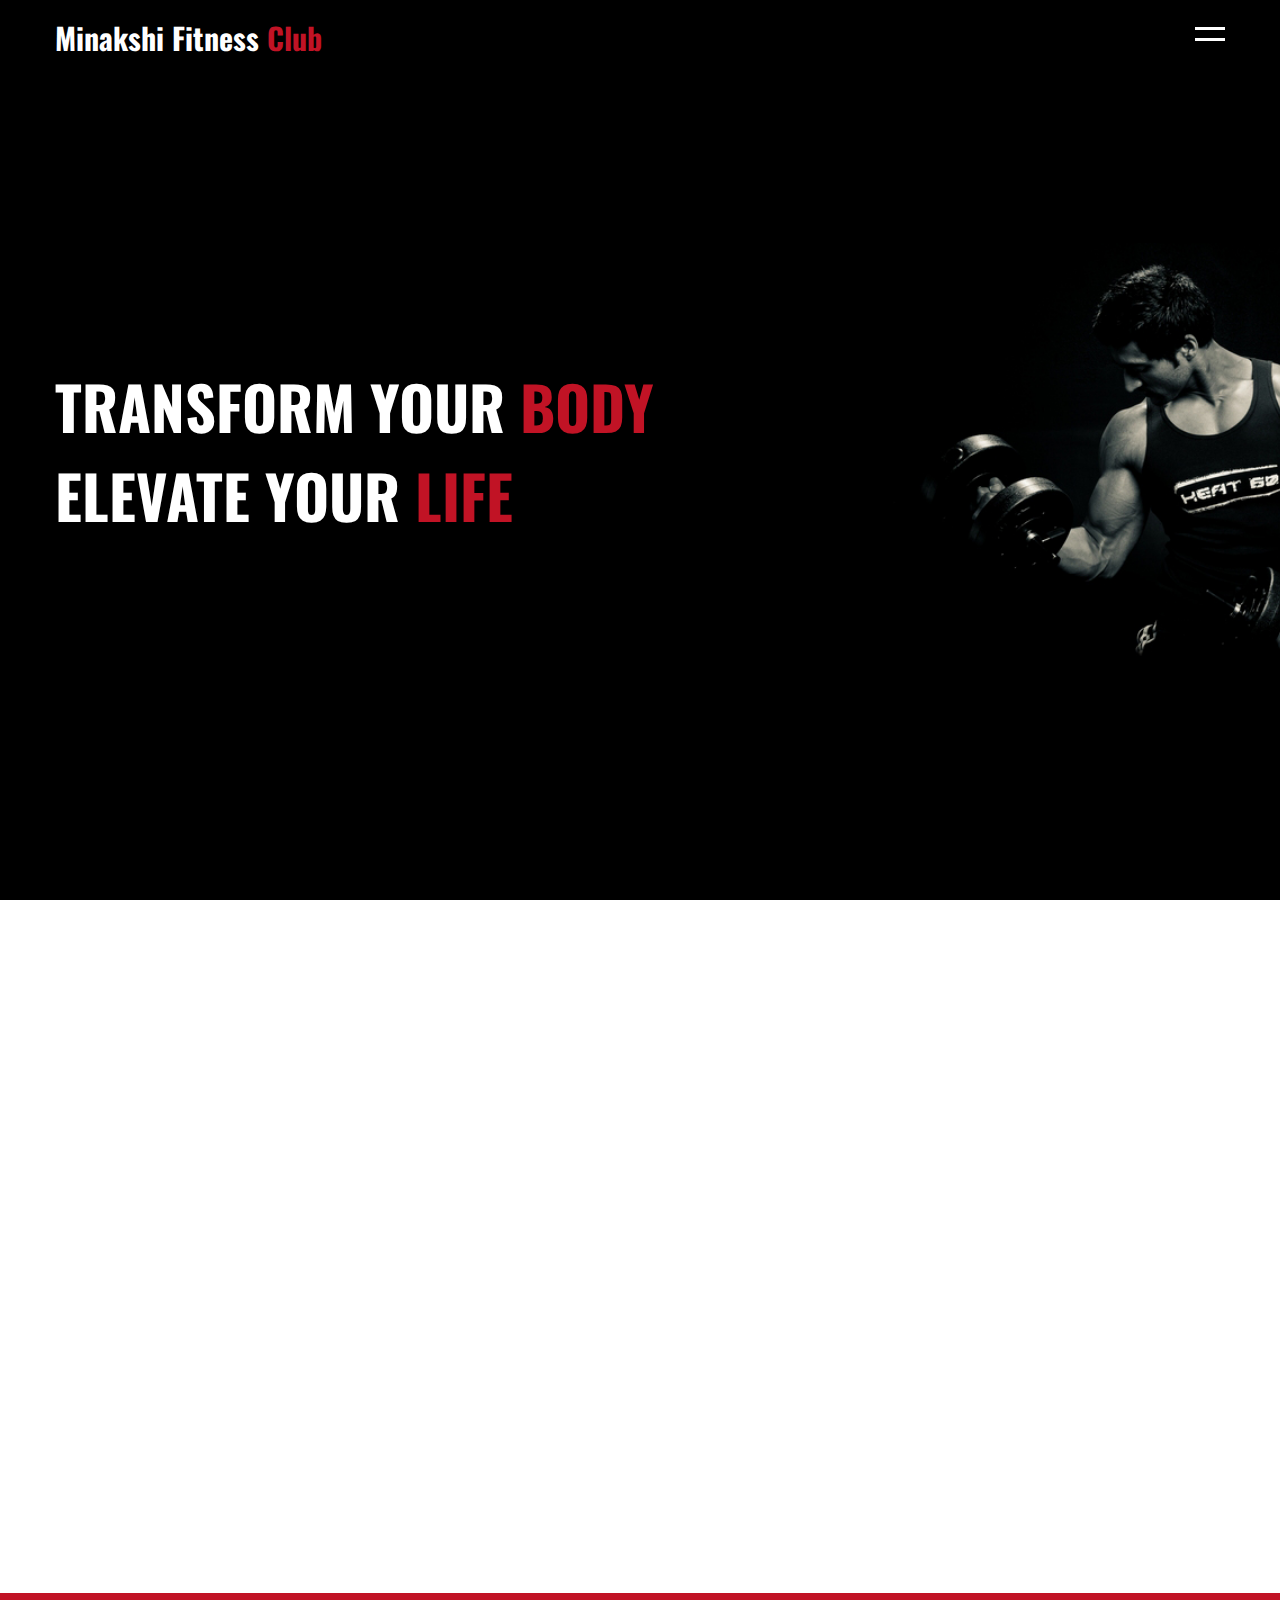
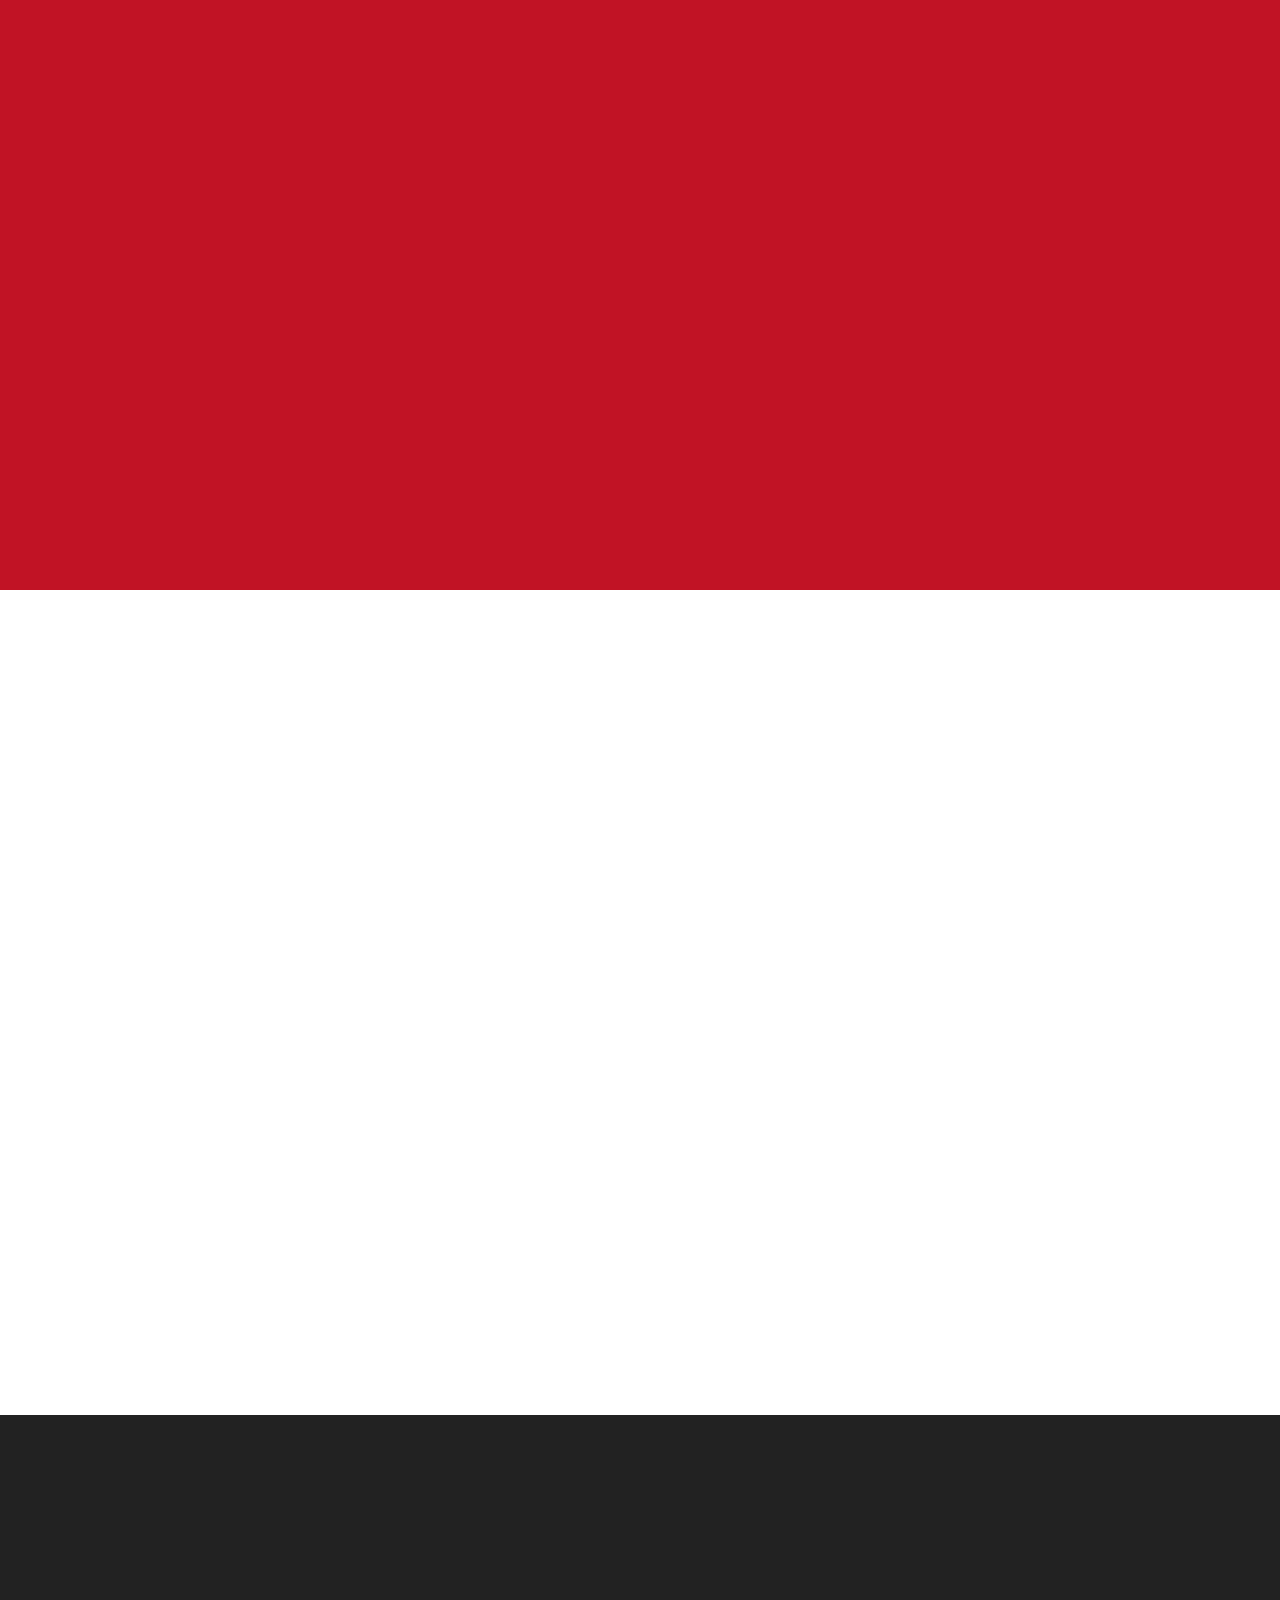
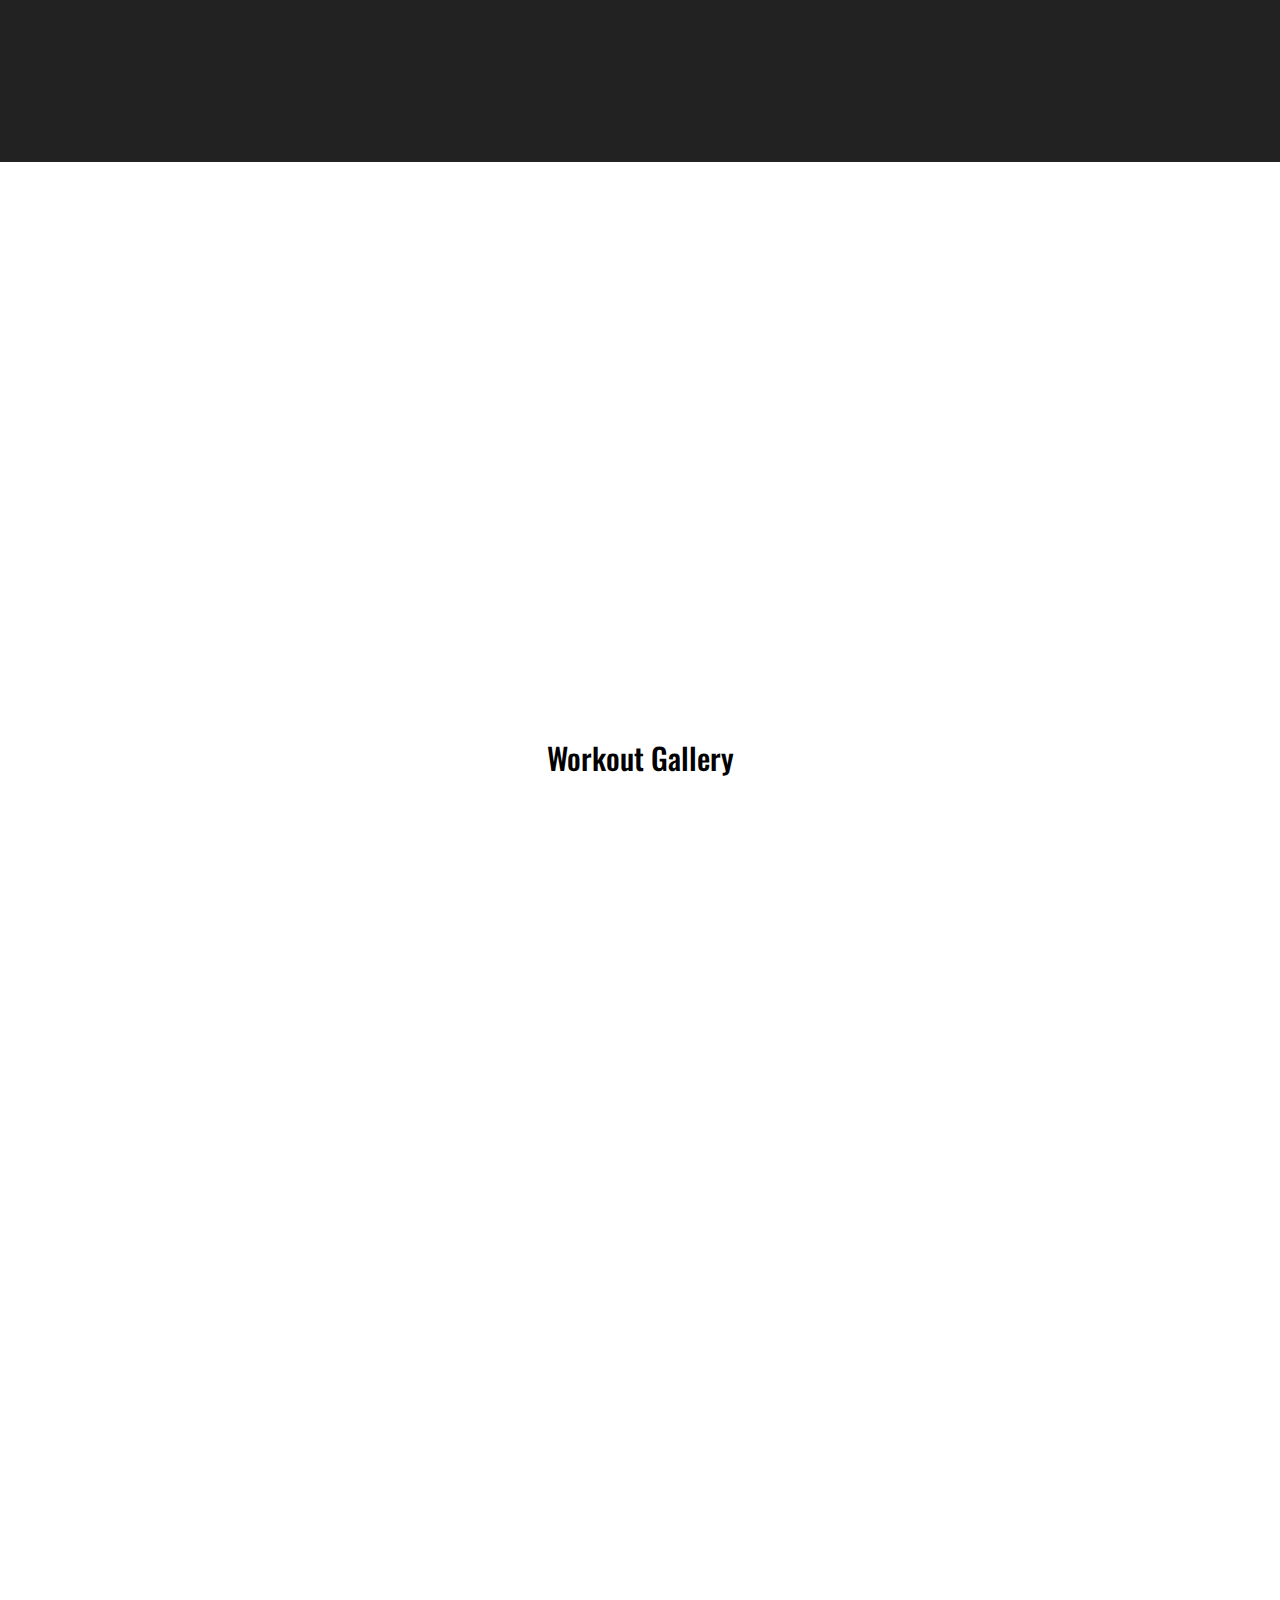
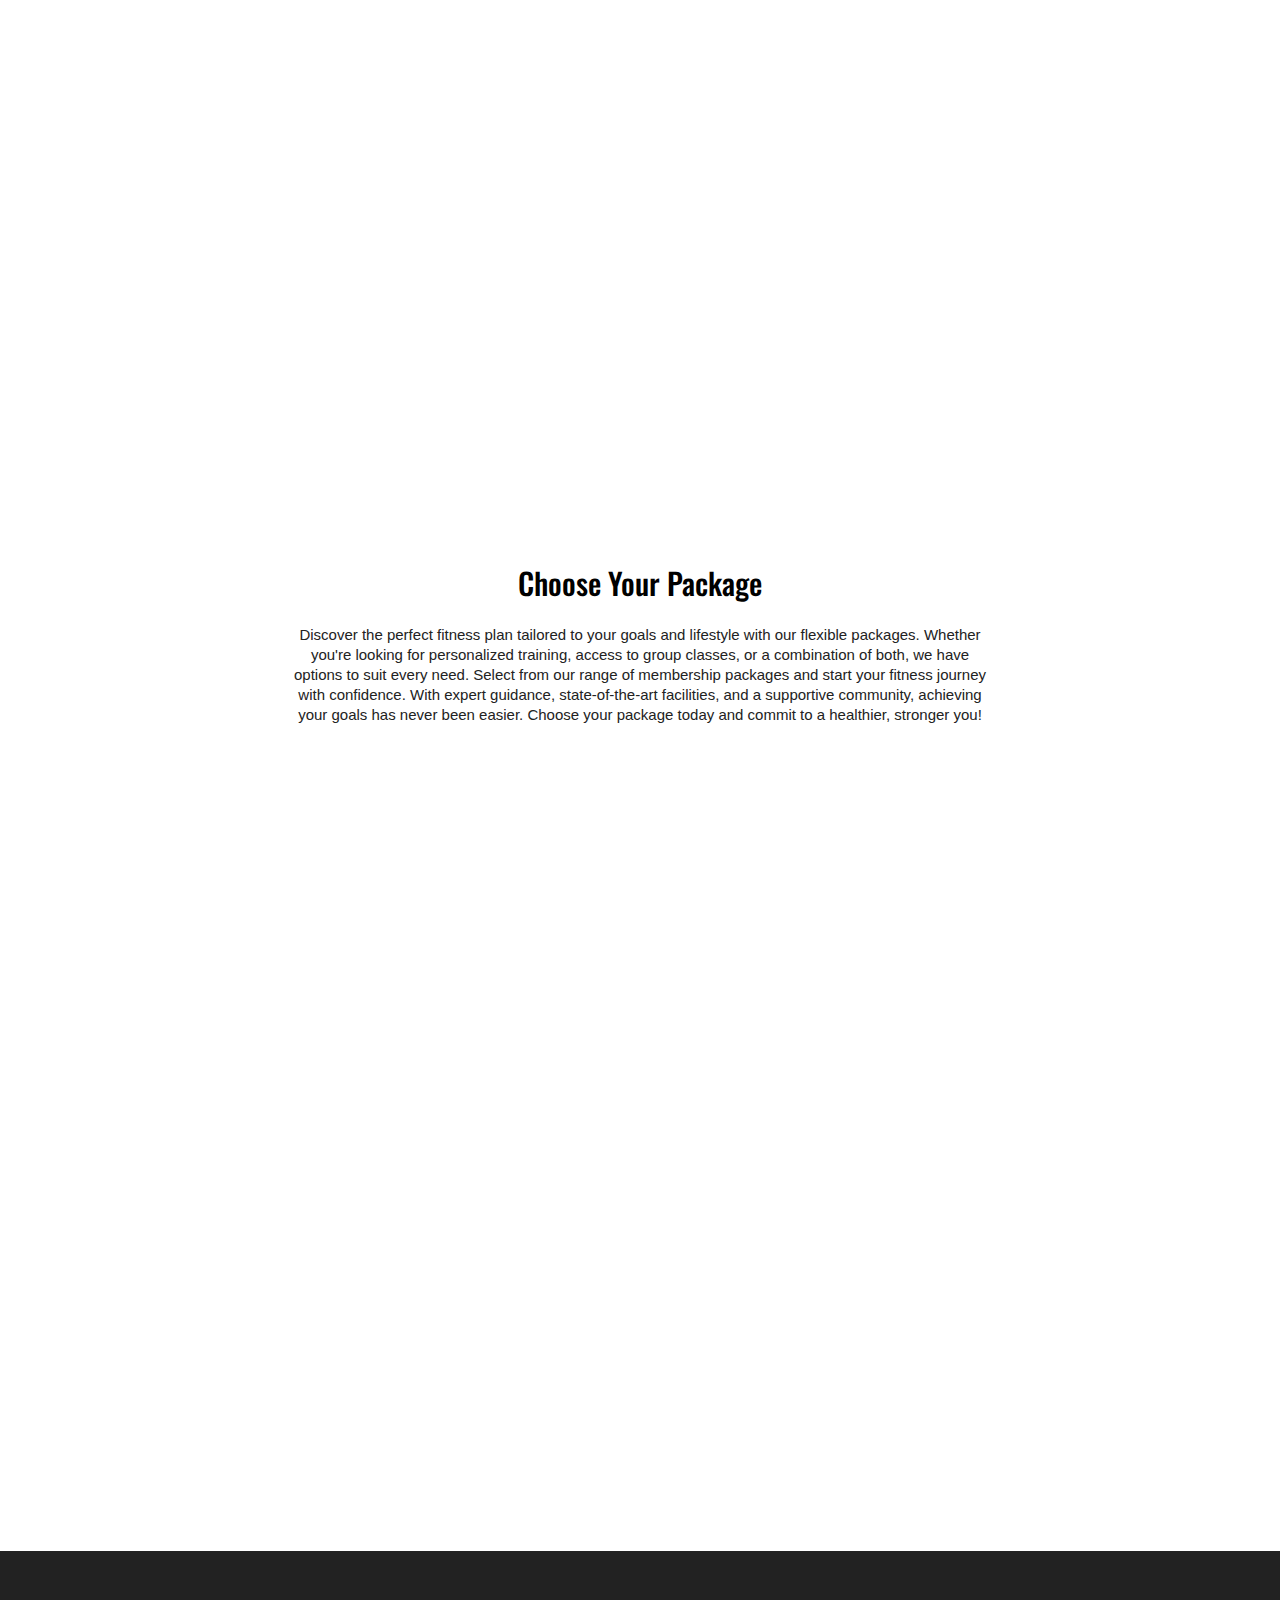
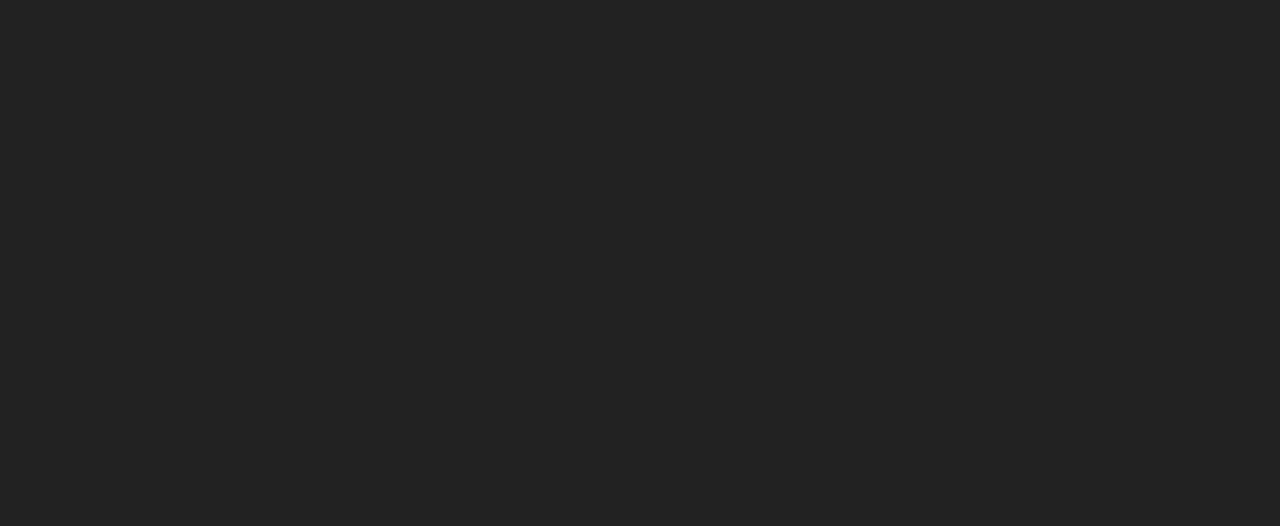
<file: index.html>
<!DOCTYPE html>
<html>
<head>
	<title>Minakshi Fitness Club</title>
	<meta name="viewport" content="width=device-width, initial-scale=1">
	<link rel="stylesheet" type="text/css" href="css/style.css">

  	<style>
    	.wow:first-child {
    	  visibility: hidden;
    	}
  	</style>
  
</head>
<body>
 
 <header>
 	 <div class="container">
 	 	<div class="logo">
 	 		 <a href="">Minakshi Fitness <span>Club</span></a>
 	 	</div>
 	 	<a href="javascript:void(0)" class="ham-burger">
 	       <span></span>	
 	       <span></span>
 	 	</a>
 	 	<div class="nav">
 	 		<ul>
 	 			<li><a href="#home">Home</a></li>
				<li><a href="Calorie.html" target="_blank">Calorie Calculator</a></li>
				<li><a href="dietPlan.html" target="_blank">Diet Plan</a></li>
				<li><a href="workoutPlan.html" target="_blank">Workout Plan</a></li>
				<li><a href="BMI.html" target="_blank">BMI Calculator</a></li>
 	 			<li><a href="#price">Price</a></li>
 	 			<li><a href="#contact">Contact</a></li>
				
 	 		</ul>
 	 	</div>
 	 </div>
 </header>

  <section class="home wow flash" id="home">
  	 <div class="container">
  	 	  <h1 class="wow slideInLeft" data-wow-delay="1s">Transform Your<span> Body</span></h1>
  	 	  <h1 class="wow slideInRight" data-wow-delay="1s">Elevate Your <span>Life</span></h1>
  	 </div>

  </section>

  <section class="about" id="about">
  	  <div class="container">
  	  	  <div class="content">
  	  	  	   <div class="box wow bounceInUp">
  	  	  	   	   <div class="inner">
  	  	  	   	   	   <div class="img">
  	  	  	   	   	   	  <img src="images/about1.jpg" alt="about" />
  	  	  	   	   	   </div>
                       <div class="text">
                       	   <h4>Free Consultation</h4>
                       	   <p>Kickstart your fitness journey with a free consultation! Our experts are here to help you create a personalized plan to achieve your goals. Book now and take the first step towards a healthier you!</p>
                       </div>
  	  	  	   	   </div>
  	  	  	   </div>
  	  	  	   	<div class="box wow bounceInUp" data-wow-delay="0.2s">
  	  	  	   	   <div class="inner">
  	  	  	   	   	   <div class="img">
  	  	  	   	   	   	  <img src="images/about2.jpg" alt="about" />
  	  	  	   	   	   </div>
                       <div class="text">
                       	   <h4>Best Training</h4>
                       	   <p>Kickstart your fitness journey with a free consultation! Our experts are here to help you create a personalized plan to achieve your goals. Book now and take the first step towards a healthier you!</p>
                       </div>
  	  	  	   	   </div>
  	  	  	   </div>
  	  	  	   <div class="box wow bounceInUp" data-wow-delay="0.4s">
  	  	  	   	   <div class="inner">
  	  	  	   	   	   <div class="img">
  	  	  	   	   	   	  <img src="images/about3.jpg" alt="about" />
  	  	  	   	   	   </div>
                       <div class="text">
                       	   <h4>Build Perfect Body</h4>
                       	   <p>Achieve your dream physique with our expert guidance! Customized workouts and nutrition plans designed to sculpt and tone your body. Start your transformation now and build the perfect body!</p>
                       </div>
  	  	  	   	   </div>
  	  	  	   </div>
  	  	  </div>
  	  </div>
  </section>

 <section class="service" id="service">
 	<div class="container">
 		 <div class="content">
 		 	  <div class="text box wow slideInLeft">
                  <h2>Services</h2>
                  <p>At Minakshi Fitness Club, we offer a range of top-notch fitness services to help you reach your goals. Our certified personal trainers provide customized workout plans, while our dynamic group fitness classes cater to all levels, from HIIT to Cardio. We also offer specialized programs for weight loss, muscle building, and sports conditioning, ensuring you get the targeted support you need</p>
                  <p>In addition to our fitness offerings, we provide personalized nutrition coaching and Competition Training like Powerlifting and Bodybuilding. With state-of-the-art equipment and a supportive community, Minakshi Fitness Club is dedicated to helping you achieve lasting results and maintain a healthy lifestyle. Join us today and transform your fitness journey!</p>
                  <a href="#contact" class="btn">Start Now</a>
 		 	  </div>
 		 	  <div class="accordian box wow slideInRight">
 		 	  	    <div class="accordian-container active">
 		 	  	    	<div class="head">
 		 	  	    		<h4>Cardiovascular Equipment</h4>
 		 	  	    		<span class="fa fa-angle-down"></span>
 		 	  	    	</div>
 		 	  	    	<div class="body">
							<p>Our gym features top-of-the-line cardiovascular equipment to elevate your cardio workouts. Choose from a variety of machines, including treadmills, ellipticals, stationary bikes, and rowing machines, all equipped with the latest technology for an effective and engaging exercise experience. Whether you're looking to burn calories, improve endurance, or boost heart health, our cardio equipment is designed to help you achieve your fitness goals.</p>
 		 	  	    	</div>
 		 	  	    </div>
 		 	  	    <div class="accordian-container">
 		 	  	    	<div class="head">
 		 	  	    		<h4>Strength Training Equipment</h4>
 		 	  	    		<span class="fa fa-angle-up"></span>
 		 	  	    	</div>
 		 	  	    	<div class="body">
							<p>Our gym is equipped with a wide range of strength training equipment to help you build muscle, increase strength, and improve overall fitness. We offer free weights, including dumbbells and barbells, as well as resistance machines and cable systems. Whether you're targeting specific muscle groups or looking for a full-body workout, our high-quality equipment supports all your strength training needs.</p>
 		 	  	    	</div>
 		 	  	    </div>
 		 	  	    <div class="accordian-container">
 		 	  	    	<div class="head">
 		 	  	    		<h4>Personal Training</h4>
 		 	  	    		<span class="fa fa-angle-up"></span>
 		 	  	    	</div>
 		 	  	    	<div class="body">
							<p>Experience personalized fitness with our expert personal trainers. Each session is tailored to your unique goals, whether it's weight loss, muscle gain, or overall wellness. Our trainers provide professional guidance, motivation, and support, ensuring you get the most out of every workout. Achieve your fitness aspirations with a plan designed just for you.</p>
 		 	  	    	</div>
 		 	  	    </div>
 		 	  	    <div class="accordian-container">
 		 	  	    	<div class="head">
 		 	  	    		<h4>Other Services</h4>
 		 	  	    		<span class="fa fa-angle-up"></span>
 		 	  	    	</div>
 		 	  	    	<div class="body">
							<p>In addition to our core offerings, Minakshi Fitness Club provides a range of supplementary services to enhance your fitness journey. From nutrition coaching and wellness workshops to massage therapy and chiropractic care, we offer comprehensive support for your overall well-being. Our goal is to empower you with the tools and resources you need to thrive both inside and outside the gym.</p>
 		 	  	    	</div>
 		 	  	    </div>
 		 	  </div>
 		 </div>
 	</div>
 </section>

<section class="classes" id="classes">
	<div class="container">
		 <div class="content">
		 	  <div class="box img wow slideInLeft">
		 	  	 <img src="images/class2.png" alt="classes" />
		 	  </div>
		 	  <div class="box text wow slideInRight">
		 	  	 <h2>Our Classes</h2>
		 	  	 <p>Join our energizing fitness classes designed to help you reach your goals and have fun doing it! From high-intensity interval training (HIIT) to strength and conditioning, our diverse range of classes caters to all fitness levels and interests. Led by experienced instructors, our classes offer a motivating atmosphere where you can challenge yourself and progress towards your fitness aspirations.</p>
		 	  	<div class="class-items">
		 	  	 <div class="item wow bounceInUp">
                     <div class="item-img">
                     	 <img src="images/gallery6.jpg" alt="classes" />
                     	 <div class="price">
							₹500
                     	 </div>
                     </div>
                     <div class="item-text">
						<h4>Strength Training</h4>
						<p>Build strength and transform your body with our expert-led strength training classes. Get ready to lift, tone, and sculpt with personalized guidance from our certified trainers.</p>
                     </div>
		 	  	 </div>
		 	  	 <div class="item wow bounceInUp">
                     <div class="item-text">
						<h4>Cardio Sessions</h4>
						<p>Elevate your heart rate and boost your endurance with our dynamic cardio sessions led by knowledgeable instructors</p>
                     </div>
                     <div class="item-img">
                     	 <img src="images/gallery7.jpg" alt="classes" />
                     	 <div class="price">
							₹500
                     	 </div>
                     </div>
		 	  	 </div>
		 	  	</div>
		 	  </div>
		 </div>
	</div>
</section>

 <section class="start-today">
 	<div class="container">
 		 <div class="content">
 		 	  <div class="box text wow slideInLeft">
 		 	  	 <h2>Start Your Training Today</h2>
 		 	  	 <p>Embark on your fitness journey today and take the first step towards a healthier, stronger you! With personalized training plans, expert guidance, and state-of-the-art equipment, there's no better time to start than now. Join us and unlock your full potential!</p>
 		 	  	 <a href="#contact" class="btn">Start Now</a>
 		 	  </div>
 		 	  <div class="box img wow slideInRight">
 		 	  	 <img src="images/gallery5.jpg" alt="start today" />
 		 	  </div>

 		 </div>
 	</div>
 </section>


  <section class="schedule" id="schedule">
  	 <div class="container">
  	 	  <div class="content">
  	 	  	   <div class="box text wow slideInLeft">
					<h2>Community Classes Schedule</h2>
					<p>Join us for invigorating workouts throughout the week!</p>

		 			<p>Cardio Sessions:</p>
		 			<p>Tuesdays and Fridays at 7:00 am - Elevate your heart rate and boost your endurance with our dynamic cardio sessions.
						
		 			<br><br>Strength Training Sessions:
		 			<br>Mondays, Wednesdays, Thursdays, and Saturdays at 7:00 am - Build strength and transform your body with our expert-led strength training classes.
		 
		 			<br><br>Set your alarm and start your mornings strong with our energizing classes!

					<br><br>And Get your free PDF by clicking Here!!
					<button class="button-33" role="button"><a href="https://drive.google.com/file/d/1liTFRqj-sHRqVCz6_MBk8CxelbLGFW8u" target=”_blank”>PDF</a></button>
					</p>
  	 	  	   </div>
  	 	  	   <div class="box timing wow slideInRight">
				<table class="table">
					 <tbody>
						 <tr>
							 <td class="day">Monday</td>
							 <td><strong>7:00 AM</strong></td>
							 <td>Chest & <br/> Back</td>
							 <td><a href="https://youtu.be/9zZB3cJnPyQ?si=WMSjp5YHrqHn36RD&t=28" target=”_blank”>Start Now</a></td>
						 </tr>
						 <tr>
							 <td class="day">Tuesday</td>
							 <td><strong>7:00 AM</strong></td>
							 <td>ABS <br/> Cardio</td>
							 <td><a href="https://youtu.be/aFtdWn_ZC-Y?si=J8IoS00PLa8CwI8N&t=30" target=”_blank”>Start Now</a></td>
						 </tr>
						 <tr>
							 <td class="day">Wednesday</td>
							 <td><strong>7:00 AM</strong></td>
							 <td>Biceps & <br/> Triceps</td>
							 <td><a href="https://youtu.be/xgStSYkW5Z8?si=MtfipI4Dk1dBMpqo&t=28" target=”_blank”>Start Now</a></td>
						 </tr>
						 <tr>
							 <td class="day">Thursday</td>
							 <td><strong>7:00 AM</strong></td>
							 <td>Shoulders &  <br/> Traps</td>
							 <td><a href="https://youtu.be/4WIPOdjO9-4?si=GkOg1VT64GzQS2q4" target=”_blank”>Start Now</a></td>
						 </tr>
						 <tr>
							 <td class="day">Friday</td>
							 <td><strong>7:00 AM</strong></td>
							 <td>ABS <br/> Cardio </td>
							 <td><a href="https://youtu.be/aFtdWn_ZC-Y?si=J8IoS00PLa8CwI8N&t=30" target=”_blank”>Start Now</a></td>
						 </tr>
						 <tr>
							 <td class="day">Saturday</td>
							 <td><strong>7:00 AM</strong></td>
							 <td>Legs [Quads,Hams & <br/> Calves] </td>
							 <td><a href="https://youtu.be/QuWdLXwMTio?si=Khl2fno72t2w67LJ&t=28" target=”_blank”>Start Now</a></td>
						 </tr>
					 </tbody>
				</table>
				 </div>
		  </div>
	</div>
</section>

  <section class="gallery" id="gallery">
  	 <h2>Workout Gallery</h2>
  	<div class="content">
  		 <div class="box wow slideInLeft">
  		 	 <img src="images/gallery1.jpg" alt="gallery" />
  		 </div>
  		 <div class="box wow slideInRight">
  		 	 <img src="images/gallery2.jpg" alt="gallery" />
  		 </div>
  		 <div class="box wow slideInLeft">
  		 	 <img src="images/gallery3.jpg" alt="gallery" />
  		 </div>
  		 <div class="box wow slideInRight">
  		 	 <img src="images/gallery4.jpg" alt="gallery" />
  		 </div>
  	</div>
  </section>

 <section class="price-package" id="price">
	<div class="container">
		  <h2>Choose Your Package</h2>
		  <p class="title-p">Discover the perfect fitness plan tailored to your goals and lifestyle with our flexible packages. Whether you're looking for personalized training, access to group classes, or a combination of both, we have options to suit every need. Select from our range of membership packages and start your fitness journey with confidence. With expert guidance, state-of-the-art facilities, and a supportive community, achieving your goals has never been easier. Choose your package today and commit to a healthier, stronger you!</p>
		  <div class="content">
				<div class="box wow bounceInUp">
					  <div class="inner">
							 <div class="price-tag">
								 ₹700/Month
							 </div>
							 <div class="img">
								  <img src="images/price1.jpg" alt="price" />
							 </div>
							 <div class="text">
								   <h3>Gym Access</h3>
								   <p>Get Free WiFi✅</p>
								   <p>Month to Month✅</p>
								   <p>No Time Restrictions✅</p>
								   <p>Gym and Cardio✅</p>
					   			   <p>Workout and Diet Planner❌</p>
								   <p>Service Locker Rooms❌</p>
								   <p>Selective Single Training❌</p>
								   <a href="#contact" class="btn">Join Now</a>
							 </div>
					  </div>
				</div>
				<div class="box wow bounceInUp" data-wow-delay="0.2s">
					  <div class="inner">
							 <div class="price-tag">
					 			₹1500/Month
							 </div>
							 <div class="img">
								  <img src="images/price2.jpeg" alt="price" />
							 </div>
							 <div class="text">
								   <h3>Personal Training [PT]</h3>
								   <p>Get Free WiFi✅</p>
								   <p>Month to Month✅</p>
								   <p>No Time Restrictions✅</p>
								   <p>Gym and Cardio✅</p>
					   			   <p>Workout and Diet Planner✅</p>
								   <p>Service Locker Rooms✅</p>
					   			   <p>Selective Single Training❌</p>
								   <a href="#contact" class="btn">Join Now</a>
							 </div>
					  </div>
				</div>
				<div class="box wow bounceInUp" data-wow-delay="0.4s">
					  <div class="inner">
							 <div class="price-tag">
					 			₹3000/Month
							 </div>
							 <div class="img">
								  <img src="images/price3.jpg" alt="price" />
							 </div>
							 <div class="text">
								   <h3>Competition Training</h3>
								   <p>Get Free WiFi✅</p>
								   <p>Month to Month✅</p>
								   <p>No Time Restrictions✅</p>
								   <p>Gym and Cardio✅</p>
					   			   <p>Workout and Diet Planner✅</p>
								   <p>Service Locker Rooms✅</p>
					   			   <p>Selective Single Training✅</p>
								   <a href="#contact" class="btn">Join Now</a>
							 </div>
					  </div>
				</div>
		  </div>
	</div>
</section>


<section class="contact" id="contact">
  <div class="container">
	 <div class="content">
		 <div class="box form wow slideInLeft">
			<form action="https://formspree.io/f/xovajyjo" method="POST">
			   <input type="text" name = "Name : "placeholder="Enter Name">
			   <input type="tel" id="phone" placeholder="Phone Number" required pattern="[0-9]{10}" name="Phone No :"/>
			   <input type="text" list="browsers" name="Program :" id="browser" placeholder="Program">
					<datalist id="browsers" style="font-size:20pt;">
					<option value="Gym Access">
					<option value="Personal Training [PT]">
					<option value="Competition Training">
					<option value="Strength Training">
					<option value="Cardio Sessions"></option>
					</datalist>
			   <textarea placeholder="Enter Message" name = "Message : "></textarea>
			   <button type="submit">Send Message</button>
			</form>
		 </div>
		 <div class="box text wow slideInRight">
			  <h2>Get Connected with Gym</h2>
			   <p class="title-p">Come and Experiance the Best and Gym Experiance ever</p>
			   <div class="info">
				   <ul>
					   <li><span class="fa fa-map-marker"></span> Orai ,Road Near Naher Bypass, Rath </li>
					   <li><span class="fa fa-phone"></span> +91 7390922922</li>
					   <li><span class="fa fa-envelope"></span> himanshudixit2406@gmail.com</li>
				   </ul>
			   </div>
			   <div class="social">
					<a href="https://www.facebook.com/profile.php?id=61561418864275&mibextid=ZbWKwL" target=”_blank” ><span class="fa fa-facebook"></span></a>
					<a href="https://www.instagram.com/himanshu.dixitt?utm_source=qr&igsh=MXExMWI4ZzIxNDA4cw==" target=”_blank”><span class="fa fa-instagram"></span></a>
			   </div>

			   <div class="copy">
				   Powered By &copy; Himanshu Dixit
			   </div>
		 </div>
	 </div>
  </div>
</section>





 <script src="https://ajax.googleapis.com/ajax/libs/jquery/3.4.1/jquery.min.js"></script>
<script>
	$(document).ready(function(){

      $(".ham-burger, .nav ul li a").click(function(){
       
        $(".nav").toggleClass("open")

        $(".ham-burger").toggleClass("active");
      })      
      $(".accordian-container").click(function(){
      	$(".accordian-container").children(".body").slideUp();
      	$(".accordian-container").removeClass("active")
      	$(".accordian-container").children(".head").children("span").removeClass("fa-angle-down").addClass("fa-angle-up")
      	$(this).children(".body").slideDown();
      	$(this).addClass("active")
      	$(this).children(".head").children("span").removeClass("fa-angle-up").addClass("fa-angle-down")
      })

       $(".nav ul li a, .go-down").click(function(event){
         if(this.hash !== ""){

              event.preventDefault();

              var hash=this.hash; 

              $('html,body').animate({
                scrollTop:$(hash).offset().top
              },800 , function(){
                 window.location.hash=hash;
              });

              $(".nav ul li a").removeClass("active")
              $(this).addClass("active")
         }
      })
})

</script>
<script src="js/wow.min.js"></script>
<script>
    wow = new WOW(
      {
        animateClass: 'animated',
        offset:       0,
      }
    );
    wow.init();
  </script>
</body>
</html>
</file>
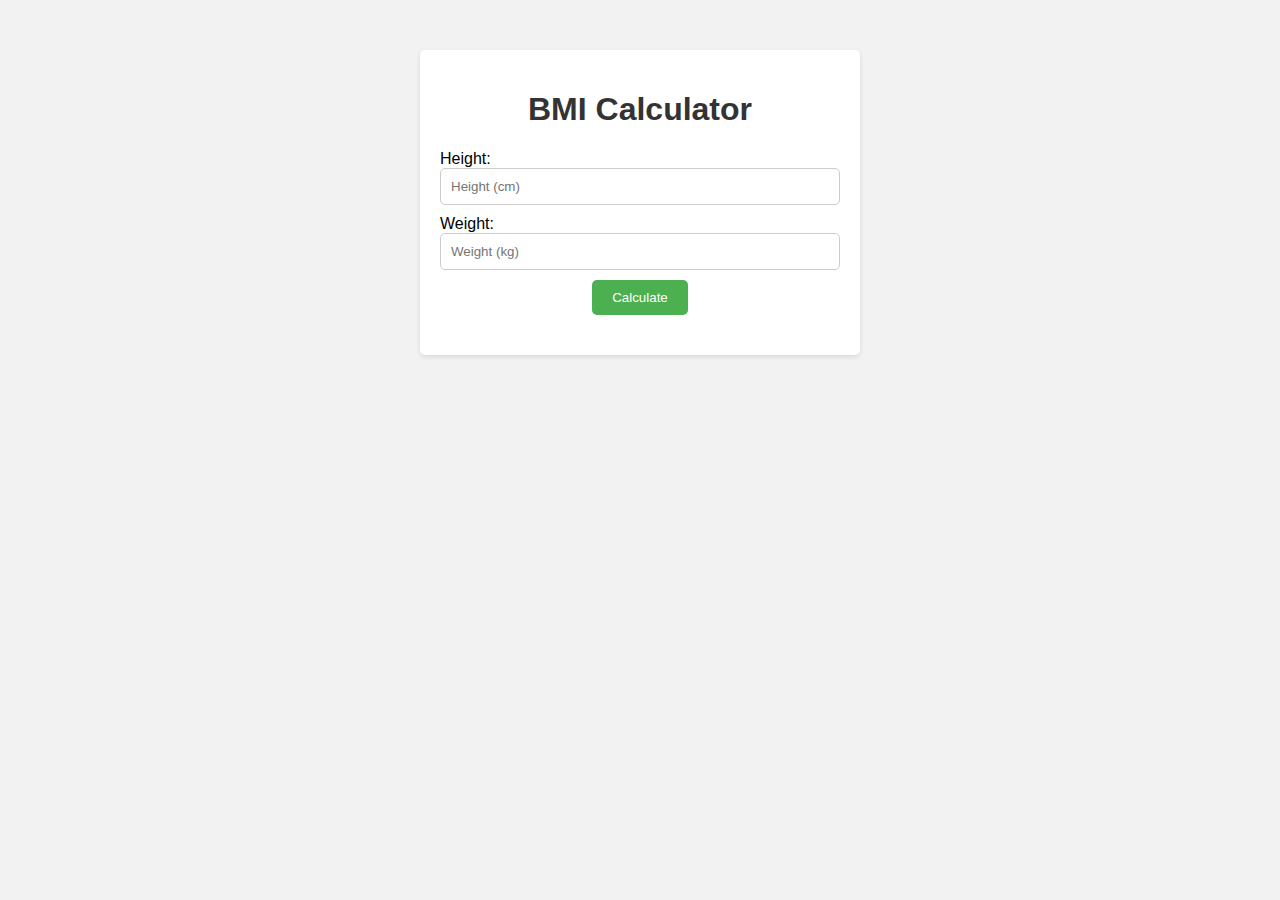
<file: BMI.html>
<!DOCTYPE html>
<html lang="en">
<head>
  <meta charset="UTF-8">
  <meta name="viewport" content="width=device-width, initial-scale=1.0">
  <title>BMI Calculator</title>
  <link rel="stylesheet" href="css/style2.css">
</head>
<body>
  <div class="container">
    <h1>BMI Calculator</h1>
    <div class="input-container">
      <label for="height">Height:</label>
      <input type="number" id="height" placeholder="Height (cm)">
    </div>
    <div class="input-container">
      <label for="weight">Weight:</label>
      <input type="number" id="weight" placeholder="Weight (kg)">
    </div>
    <button onclick="calculateBMI()">Calculate</button>
    <div id="result"></div>
  </div>

  <script src="js/script.js"></script>
</body>
</html>
</file>
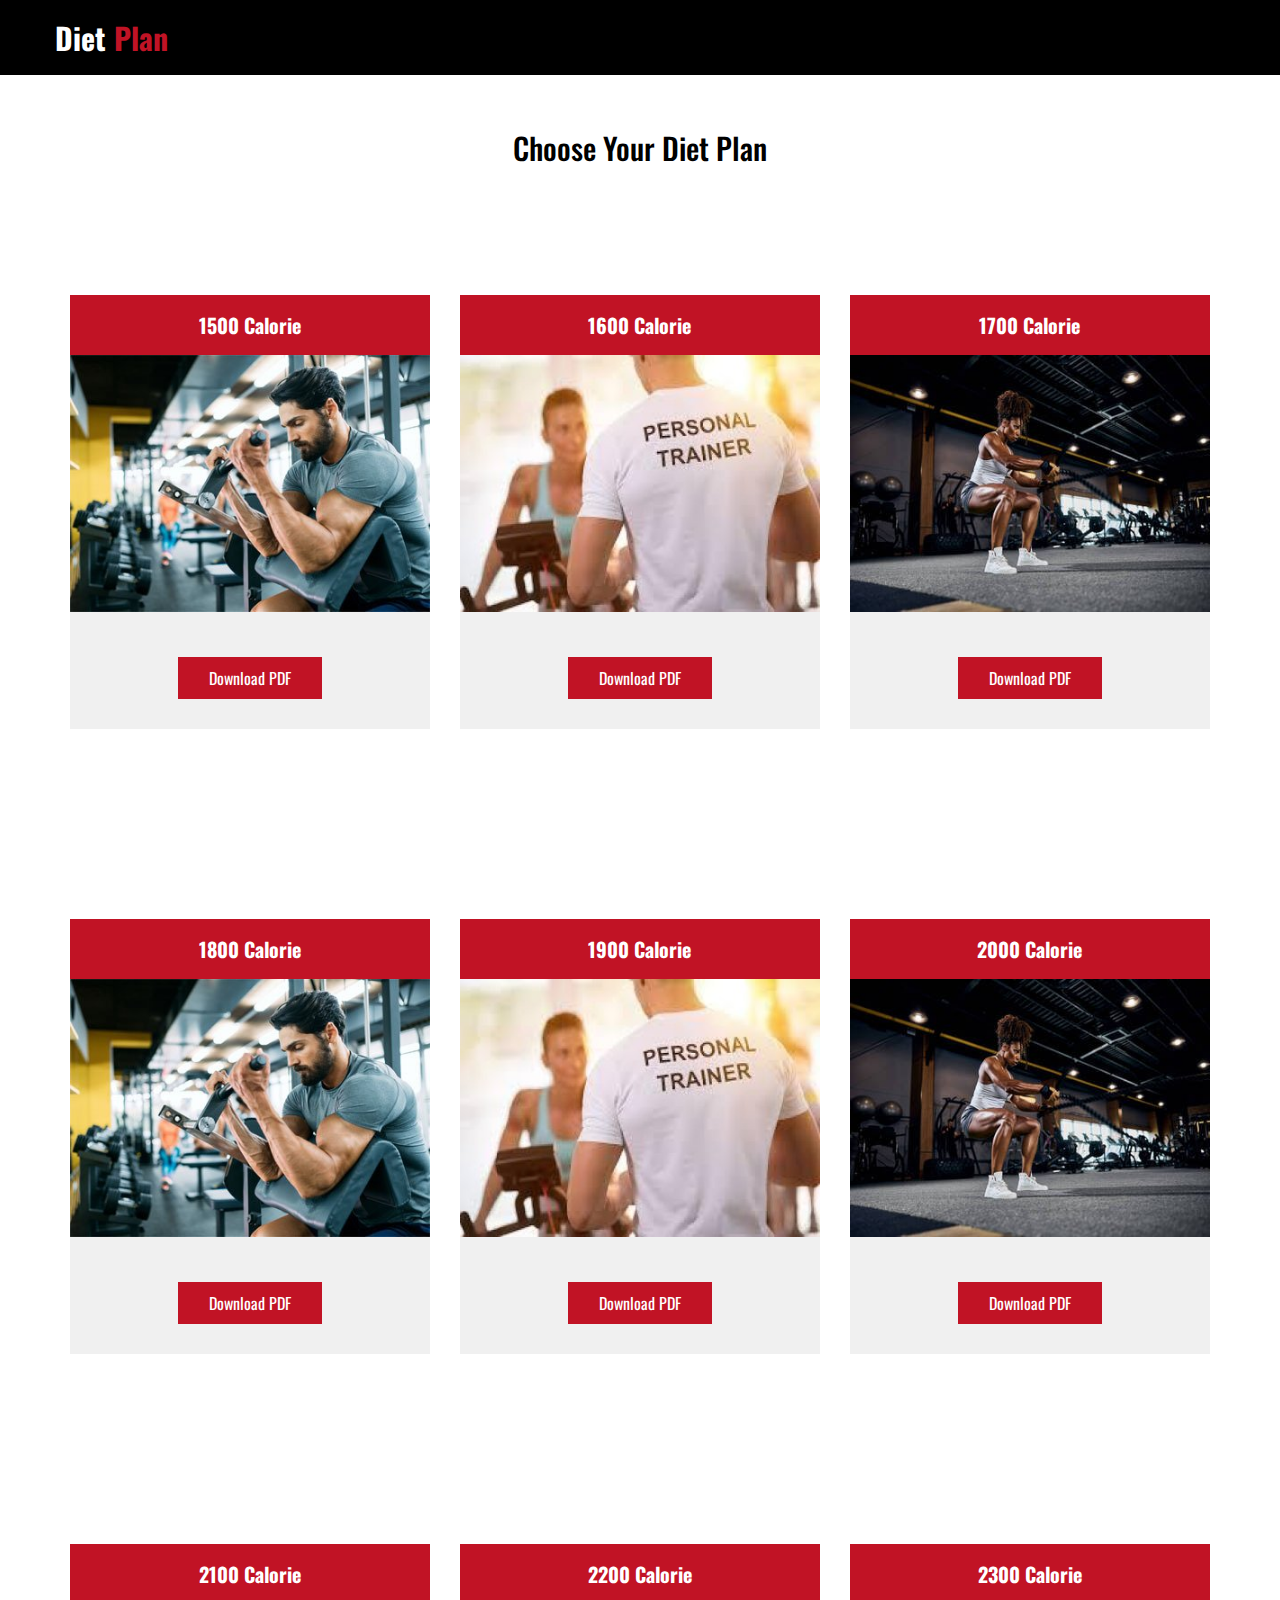
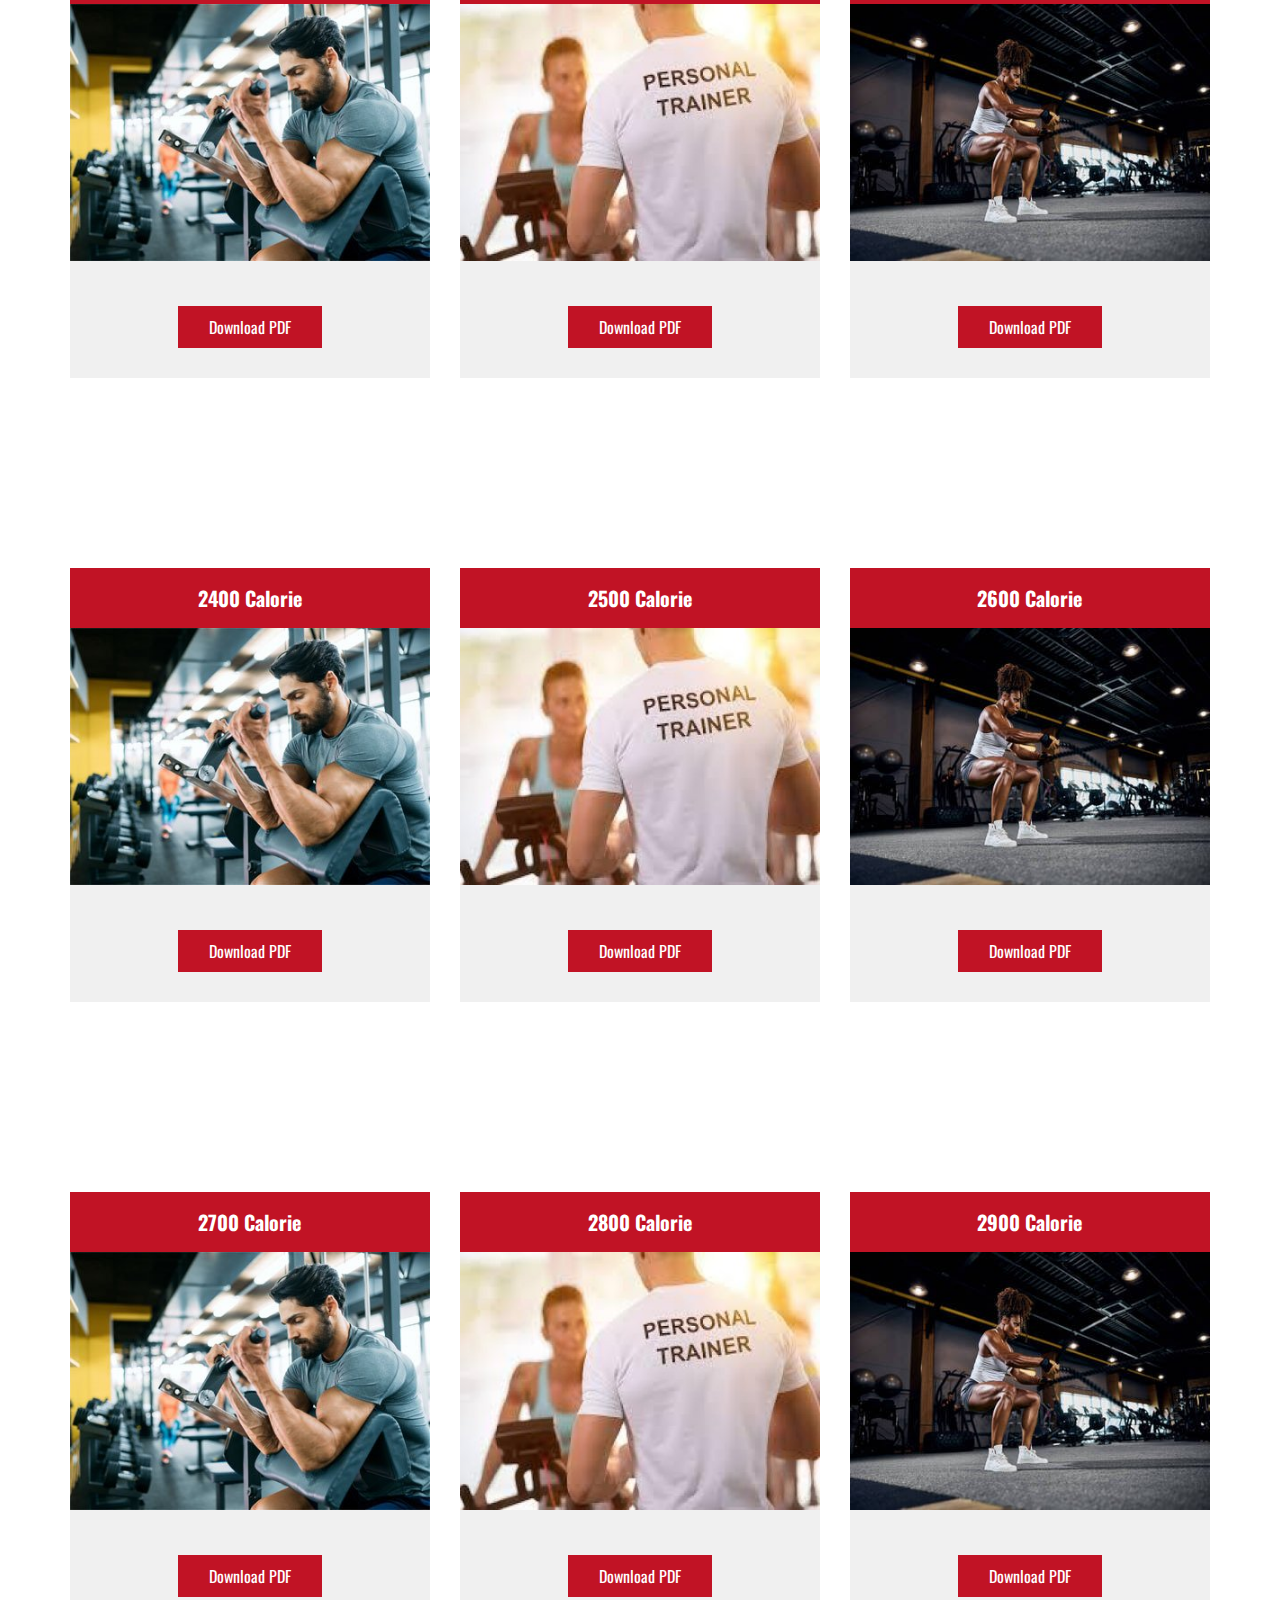
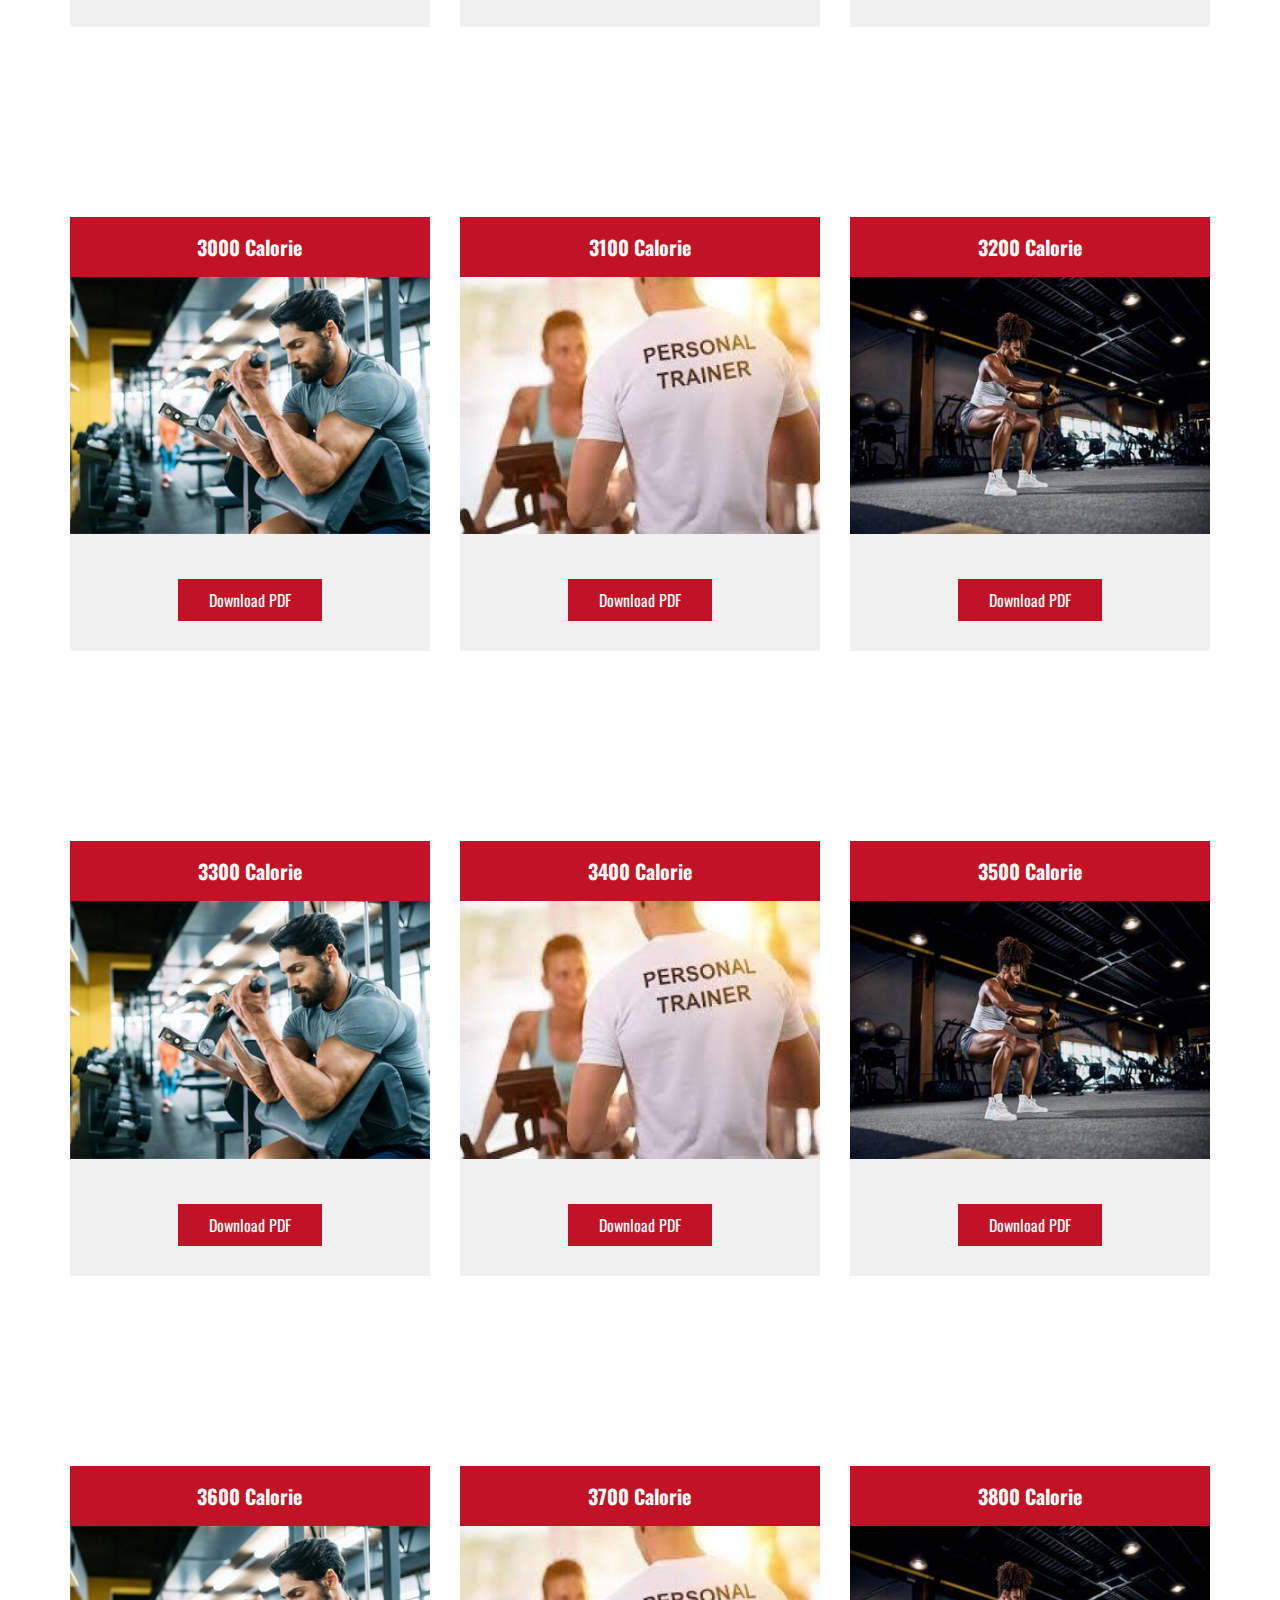
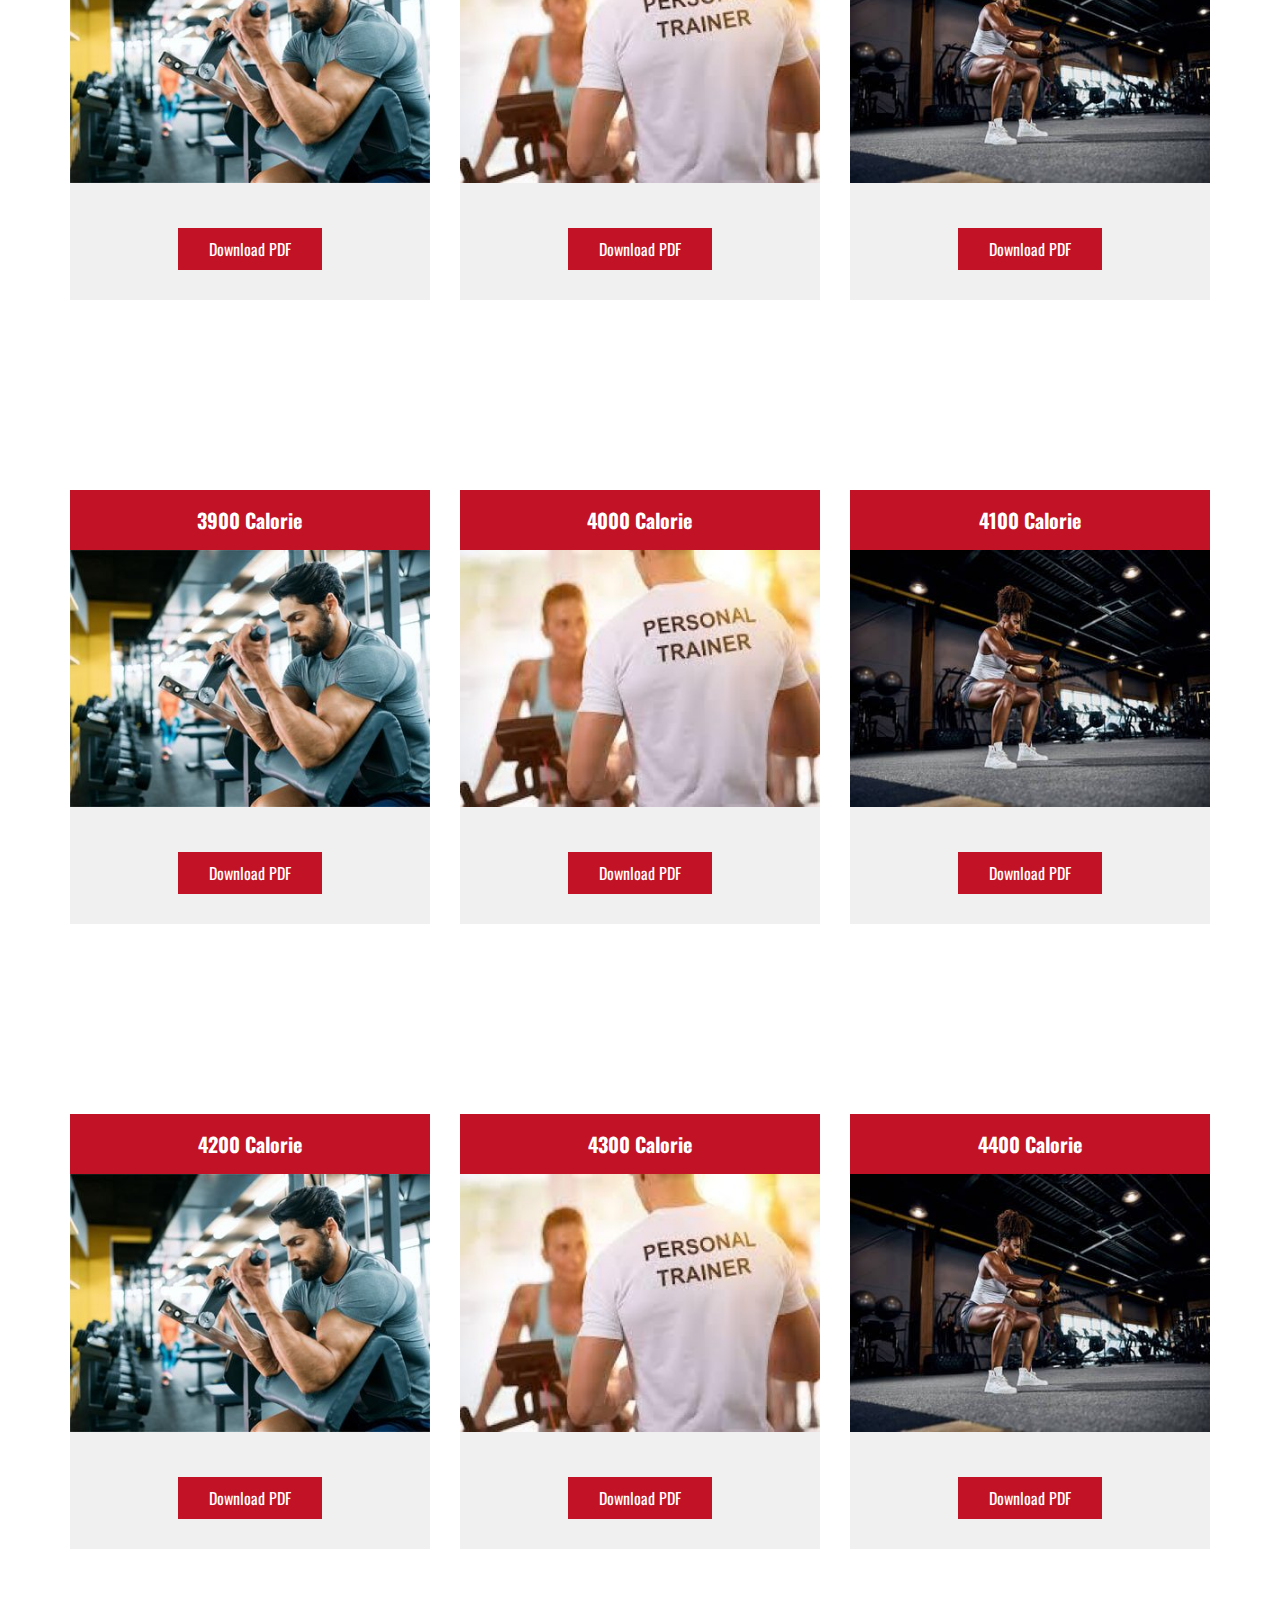
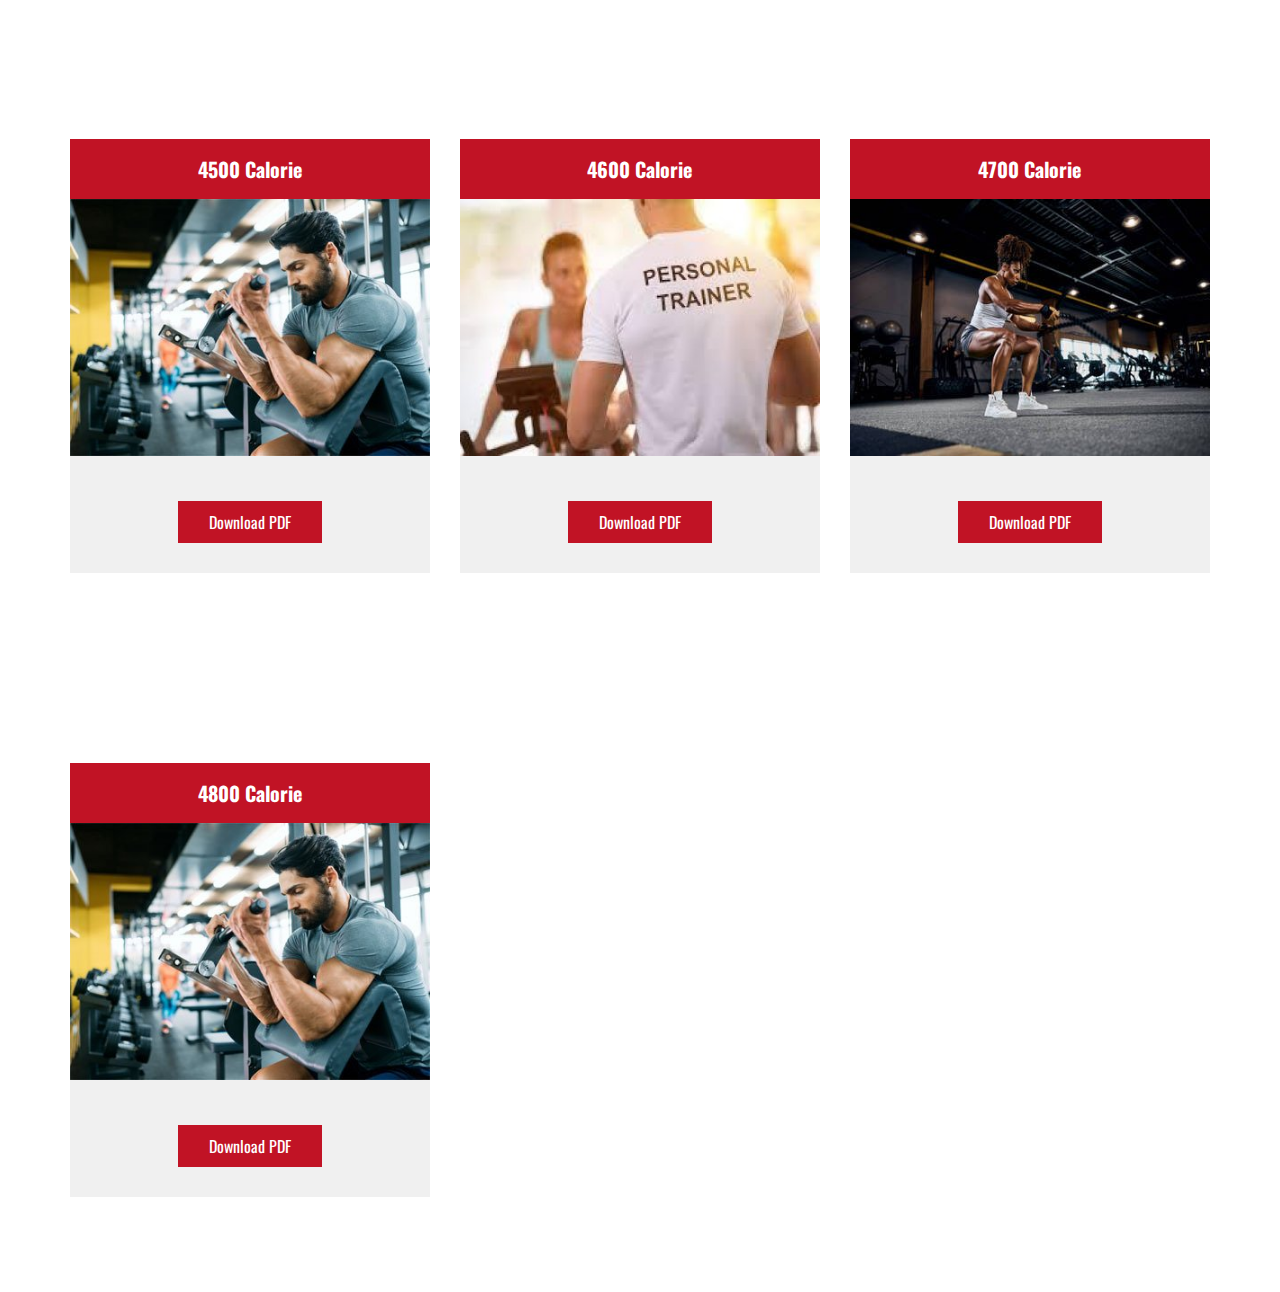
<file: dietPlan.html>
<!DOCTYPE html>
<html lang="en">
<head>
    <meta charset="UTF-8">
    <meta name="viewport" content="width=device-width, initial-scale=1.0">
    <title>Minakshi Gym Diet Plan</title>

    <link rel="stylesheet" type="text/css" href="css/style.css">

</head>
<body>

    <header>
        <div class="container">
            <div class="logo">
                 <a href="">Diet <span>Plan</span></a>
            </div>
        </div>
   </header>
   
   <section class="price-package" id="price">
	<div class="container">
		  <h2><br>Choose Your Diet Plan<br><br><br></h2>
		  <div class="content">
				<div class="box wow bounceInUp">
					  <div class="inner">
							 <div class="price-tag">
								 1500 Calorie
							 </div>
							 <div class="img">
								  <img src="images/price1.jpg" alt="price" />
							 </div>
							 <div class="text">
								   <a href="https://drive.google.com/file/d/1rZhEA1a8IZALqIMCbbLZpqcM7fiRMEJF/view?usp=drive_link" class="btn" target="_blank">Download PDF</a>
							 </div>
					  </div>
				</div>
				<div class="box wow bounceInUp" data-wow-delay="0.2s">
					  <div class="inner">
							 <div class="price-tag">
					 			1600 Calorie
							 </div>
							 <div class="img">
								  <img src="images/price2.jpeg" alt="price" />
							 </div>
							 <div class="text">
								   <a href="https://drive.google.com/file/d/1-MW3pP2ImrHI8aF3J8zxfnAYkFwHQMVK/view?usp=drive_link" class="btn" target="_blank">Download PDF</a>
							 </div>
					  </div>
				</div>
				<div class="box wow bounceInUp" data-wow-delay="0.4s">
					  <div class="inner">
							 <div class="price-tag">
					 			1700 Calorie
							 </div>
							 <div class="img">
								  <img src="images/price3.jpg" alt="price" />
							 </div>
							 <div class="text">
								   <a href="https://drive.google.com/file/d/1S0jzQFigdcMe3htK88bgA8z_BZ_KVU49/view?usp=drive_link" class="btn" target="_blank">Download PDF</a>
							 </div>
					  </div>
				</div>
		  </div>
	</div>
</section>

<section class="price-package" id="price">
	<div class="container">
		  <div class="content">
				<div class="box wow bounceInUp">
					  <div class="inner">
							 <div class="price-tag">
								 1800 Calorie
							 </div>
							 <div class="img">
								  <img src="images/price1.jpg" alt="price" />
							 </div>
							 <div class="text">
								   <a href="https://drive.google.com/file/d/1-x9Dd1SWt9nQGWXzaTS0KZzJuo1kwiDk/view?usp=drive_link" class="btn" target="_blank">Download PDF</a>
							 </div>
					  </div>
				</div>
				<div class="box wow bounceInUp" data-wow-delay="0.2s">
					  <div class="inner">
							 <div class="price-tag">
					 			1900 Calorie
							 </div>
							 <div class="img">
								  <img src="images/price2.jpeg" alt="price" />
							 </div>
							 <div class="text">
								   <a href="https://drive.google.com/file/d/1VtWKsqeX5bSxZ_0o-cgU_WNib4nvzSPe/view?usp=drive_link" class="btn" target="_blank">Download PDF</a>
							 </div>
					  </div>
				</div>
				<div class="box wow bounceInUp" data-wow-delay="0.4s">
					  <div class="inner">
							 <div class="price-tag">
					 			2000 Calorie
							 </div>
							 <div class="img">
								  <img src="images/price3.jpg" alt="price" />
							 </div>
							 <div class="text">
								   <a href="https://drive.google.com/file/d/14_SXx9ipuWiDMkm8HSE6mMQsWdMRe96L/view?usp=drive_link" class="btn" target="_blank">Download PDF</a>
							 </div>
					  </div>
				</div>
		  </div>
	</div>
</section>
<section class="price-package" id="price">
	<div class="container">
		  <div class="content">
				<div class="box wow bounceInUp">
					  <div class="inner">
							 <div class="price-tag">
								 2100 Calorie
							 </div>
							 <div class="img">
								  <img src="images/price1.jpg" alt="price" />
							 </div>
							 <div class="text">
								   <a href="https://drive.google.com/file/d/1icgoaH36T6kVt20UQShZ4zD0J6Pw3qz2/view?usp=drive_link" class="btn" target="_blank">Download PDF</a>
							 </div>
					  </div>
				</div>
				<div class="box wow bounceInUp" data-wow-delay="0.2s">
					  <div class="inner">
							 <div class="price-tag">
					 			2200 Calorie
							 </div>
							 <div class="img">
								  <img src="images/price2.jpeg" alt="price" />
							 </div>
							 <div class="text">
								   <a href="https://drive.google.com/file/d/1sNqdsHbjOIHhOKq4aRq4bGeB-oxLeONj/view?usp=drive_link" class="btn" target="_blank">Download PDF</a>
							 </div>
					  </div>
				</div>
				<div class="box wow bounceInUp" data-wow-delay="0.4s">
					  <div class="inner">
							 <div class="price-tag">
					 			2300 Calorie
							 </div>
							 <div class="img">
								  <img src="images/price3.jpg" alt="price" />
							 </div>
							 <div class="text">
								   <a href="https://drive.google.com/file/d/1i9SSAcMxQ1TGJHRvt0zS3gjyYNljAAv8/view?usp=drive_link" class="btn" target="_blank">Download PDF</a>
							 </div>
					  </div>
				</div>
		  </div>
	</div>
</section>
<section class="price-package" id="price">
	<div class="container">
		  <div class="content">
				<div class="box wow bounceInUp">
					  <div class="inner">
							 <div class="price-tag">
								 2400 Calorie
							 </div>
							 <div class="img">
								  <img src="images/price1.jpg" alt="price" />
							 </div>
							 <div class="text">
								   <a href="https://drive.google.com/file/d/1zNl4UKxGfv3lDOwg_pdnW6j-Z-sZeDJF/view?usp=drive_link" class="btn" target="_blank">Download PDF</a>
							 </div>
					  </div>
				</div>
				<div class="box wow bounceInUp" data-wow-delay="0.2s">
					  <div class="inner">
							 <div class="price-tag">
					 			2500 Calorie
							 </div>
							 <div class="img">
								  <img src="images/price2.jpeg" alt="price" />
							 </div>
							 <div class="text">
								   <a href="https://drive.google.com/file/d/1A6KED_BgM6xYPfljK6srlYOWhH_XDEvl/view?usp=drive_link" class="btn" target="_blank">Download PDF</a>
							 </div>
					  </div>
				</div>
				<div class="box wow bounceInUp" data-wow-delay="0.4s">
					  <div class="inner">
							 <div class="price-tag">
					 			2600 Calorie
							 </div>
							 <div class="img">
								  <img src="images/price3.jpg" alt="price" />
							 </div>
							 <div class="text">
								   <a href="https://drive.google.com/file/d/1zWBiLoAZ4Gx6czIdnpBRo4qBLGbp2GxL/view?usp=drive_link" class="btn" target="_blank">Download PDF</a>
							 </div>
					  </div>
				</div>
		  </div>
	</div>
</section>
<section class="price-package" id="price">
	<div class="container">
		  <div class="content">
				<div class="box wow bounceInUp">
					  <div class="inner">
							 <div class="price-tag">
								 2700 Calorie
							 </div>
							 <div class="img">
								  <img src="images/price1.jpg" alt="price" />
							 </div>
							 <div class="text">
								   <a href="https://drive.google.com/file/d/15RTa88vNsWGb6oEWVrGXJhoXUMAQcykf/view?usp=drive_link" class="btn" target="_blank">Download PDF</a>
							 </div>
					  </div>
				</div>
				<div class="box wow bounceInUp" data-wow-delay="0.2s">
					  <div class="inner">
							 <div class="price-tag">
					 			2800 Calorie
							 </div>
							 <div class="img">
								  <img src="images/price2.jpeg" alt="price" />
							 </div>
							 <div class="text">
								   <a href="https://drive.google.com/file/d/1bHnZDOCIfCAa7q-HJFnMDkhjb84R-Zbp/view?usp=drive_link" class="btn" target="_blank">Download PDF</a>
							 </div>
					  </div>
				</div>
				<div class="box wow bounceInUp" data-wow-delay="0.4s">
					  <div class="inner">
							 <div class="price-tag">
					 			2900 Calorie
							 </div>
							 <div class="img">
								  <img src="images/price3.jpg" alt="price" />
							 </div>
							 <div class="text">
								   <a href="https://drive.google.com/file/d/1NqlvA37Q93dgDM69GCeMVJ7Yt4N4MkX6/view?usp=drive_link" class="btn" target="_blank">Download PDF</a>
							 </div>
					  </div>
				</div>
		  </div>
	</div>
</section>
<section class="price-package" id="price">
	<div class="container">
		  <div class="content">
				<div class="box wow bounceInUp">
					  <div class="inner">
							 <div class="price-tag">
								 3000 Calorie
							 </div>
							 <div class="img">
								  <img src="images/price1.jpg" alt="price" />
							 </div>
							 <div class="text">
								   <a href="https://drive.google.com/file/d/1Mj6PDjMtqOGCO2yjdWAbGTAal4hcxQQA/view?usp=drive_link" class="btn" target="_blank">Download PDF</a>
							 </div>
					  </div>
				</div>
				<div class="box wow bounceInUp" data-wow-delay="0.2s">
					  <div class="inner">
							 <div class="price-tag">
					 			3100 Calorie
							 </div>
							 <div class="img">
								  <img src="images/price2.jpeg" alt="price" />
							 </div>
							 <div class="text">
								   <a href="https://drive.google.com/file/d/17qQhGj4NqnDRaqKOPuLylxzYEtUS5c5e/view?usp=drive_link" class="btn" target="_blank">Download PDF</a>
							 </div>
					  </div>
				</div>
				<div class="box wow bounceInUp" data-wow-delay="0.4s">
					  <div class="inner">
							 <div class="price-tag">
					 			3200 Calorie
							 </div>
							 <div class="img">
								  <img src="images/price3.jpg" alt="price" />
							 </div>
							 <div class="text">
								   <a href="https://drive.google.com/file/d/1W4yftC3CY-xrbCm4PrO91WYxI3IVHSqA/view?usp=drive_link" class="btn" target="_blank">Download PDF</a>
							 </div>
					  </div>
				</div>
		  </div>
	</div>
</section>
<section class="price-package" id="price">
	<div class="container">
		  <div class="content">
				<div class="box wow bounceInUp">
					  <div class="inner">
							 <div class="price-tag">
								 3300 Calorie
							 </div>
							 <div class="img">
								  <img src="images/price1.jpg" alt="price" />
							 </div>
							 <div class="text">
								   <a href="https://drive.google.com/file/d/1tzGRthz2tcqyTYSuLux_10HLc-j1JTG0/view?usp=drive_link" class="btn" target="_blank">Download PDF</a>
							 </div>
					  </div>
				</div>
				<div class="box wow bounceInUp" data-wow-delay="0.2s">
					  <div class="inner">
							 <div class="price-tag">
					 			3400 Calorie
							 </div>
							 <div class="img">
								  <img src="images/price2.jpeg" alt="price" />
							 </div>
							 <div class="text">
								   <a href="https://drive.google.com/file/d/1XR3obBlDQqYiIHMPrvNOJVV2q9lr_WTt/view?usp=drive_link" class="btn" target="_blank">Download PDF</a>
							 </div>
					  </div>
				</div>
				<div class="box wow bounceInUp" data-wow-delay="0.4s">
					  <div class="inner">
							 <div class="price-tag">
					 			3500 Calorie
							 </div>
							 <div class="img">
								  <img src="images/price3.jpg" alt="price" />
							 </div>
							 <div class="text">
								   <a href="https://drive.google.com/file/d/1SMSd1HcH2P6bll3TPWRSgJmSqga2S21j/view?usp=drive_link" class="btn" target="_blank">Download PDF</a>
							 </div>
					  </div>
				</div>
		  </div>
	</div>
</section>
<section class="price-package" id="price">
	<div class="container">
		  <div class="content">
				<div class="box wow bounceInUp">
					  <div class="inner">
							 <div class="price-tag">
								 3600 Calorie
							 </div>
							 <div class="img">
								  <img src="images/price1.jpg" alt="price" />
							 </div>
							 <div class="text">
								   <a href="https://drive.google.com/file/d/1Vz5ysJQkE_j8LDNjF8y6kADR0olHEUqH/view?usp=drive_link" class="btn" target="_blank">Download PDF</a>
							 </div>
					  </div>
				</div>
				<div class="box wow bounceInUp" data-wow-delay="0.2s">
					  <div class="inner">
							 <div class="price-tag">
					 			3700 Calorie
							 </div>
							 <div class="img">
								  <img src="images/price2.jpeg" alt="price" />
							 </div>
							 <div class="text">
								   <a href="#https://drive.google.com/file/d/1Vz5ysJQkE_j8LDNjF8y6kADR0olHEUqH/view?usp=drive_link" class="btn" target="_blank">Download PDF</a>
							 </div>
					  </div>
				</div>
				<div class="box wow bounceInUp" data-wow-delay="0.4s">
					  <div class="inner">
							 <div class="price-tag">
					 			3800 Calorie
							 </div>
							 <div class="img">
								  <img src="images/price3.jpg" alt="price" />
							 </div>
							 <div class="text">
								   <a href="https://drive.google.com/file/d/1lIgKudVfoNR1TTNR_ntnLbP_P380R2aY/view?usp=drive_link" class="btn" target="_blank">Download PDF</a>
							 </div>
					  </div>
				</div>
		  </div>
	</div>
</section>
<section class="price-package" id="price">
	<div class="container">
		  <div class="content">
				<div class="box wow bounceInUp">
					  <div class="inner">
							 <div class="price-tag">
								 3900 Calorie
							 </div>
							 <div class="img">
								  <img src="images/price1.jpg" alt="price" />
							 </div>
							 <div class="text">
								   <a href="https://drive.google.com/file/d/1yDTIHGeLuCuZA5aJtW76qmg7Rh9CZOEV/view?usp=drive_link" class="btn" target="_blank">Download PDF</a>
							 </div>
					  </div>
				</div>
				<div class="box wow bounceInUp" data-wow-delay="0.2s">
					  <div class="inner">
							 <div class="price-tag">
					 			4000 Calorie
							 </div>
							 <div class="img">
								  <img src="images/price2.jpeg" alt="price" />
							 </div>
							 <div class="text">
								   <a href="https://drive.google.com/file/d/1vl6ThN9mkpOeuxE8sz57w4Dh-ZOg3JkH/view?usp=drive_link" class="btn" target="_blank">Download PDF</a>
							 </div>
					  </div>
				</div>
				<div class="box wow bounceInUp" data-wow-delay="0.4s">
					  <div class="inner">
							 <div class="price-tag">
					 			4100 Calorie
							 </div>
							 <div class="img">
								  <img src="images/price3.jpg" alt="price" />
							 </div>
							 <div class="text">
								   <a href="https://drive.google.com/file/d/1M4Yhg7TzzUpuwMRcyoP9h46wq4m6crPq/view?usp=drive_link" class="btn" target="_blank">Download PDF</a>
							 </div>
					  </div>
				</div>
		  </div>
	</div>
</section>
<section class="price-package" id="price">
	<div class="container">
		  <div class="content">
				<div class="box wow bounceInUp">
					  <div class="inner">
							 <div class="price-tag">
								 4200 Calorie
							 </div>
							 <div class="img">
								  <img src="images/price1.jpg" alt="price" />
							 </div>
							 <div class="text">
								   <a href="https://drive.google.com/file/d/1S2q1fmxAAD9YWHkqiyMPOpINU3QwecY2/view?usp=drive_link" class="btn" target="_blank">Download PDF</a>
							 </div>
					  </div>
				</div>
				<div class="box wow bounceInUp" data-wow-delay="0.2s">
					  <div class="inner">
							 <div class="price-tag">
					 			4300 Calorie
							 </div>
							 <div class="img">
								  <img src="images/price2.jpeg" alt="price" />
							 </div>
							 <div class="text">
								   <a href="https://drive.google.com/file/d/1bldqp8saBoZysWyRZfZp4HZ8zjYnf9rx/view?usp=drive_link" class="btn" target="_blank">Download PDF</a>
							 </div>
					  </div>
				</div>
				<div class="box wow bounceInUp" data-wow-delay="0.4s">
					  <div class="inner">
							 <div class="price-tag">
					 			4400 Calorie
							 </div>
							 <div class="img">
								  <img src="images/price3.jpg" alt="price" />
							 </div>
							 <div class="text">
								   <a href="https://drive.google.com/file/d/1-XXRDKJuKVnhfx_gjAca_zMgxEbclhc0/view?usp=drive_link" class="btn" target="_blank">Download PDF</a>
							 </div>
					  </div>
				</div>
		  </div>
	</div>
</section>
<section class="price-package" id="price">
	<div class="container">
		  <div class="content">
				<div class="box wow bounceInUp">
					  <div class="inner">
							 <div class="price-tag">
								 4500 Calorie
							 </div>
							 <div class="img">
								  <img src="images/price1.jpg" alt="price" />
							 </div>
							 <div class="text">
								   <a href="https://drive.google.com/file/d/1rAphjhcY49GlSTDfqsruPsFe_cOXaft6/view?usp=drive_link" class="btn" target="_blank">Download PDF</a>
							 </div>
					  </div>
				</div>
				<div class="box wow bounceInUp" data-wow-delay="0.2s">
					  <div class="inner">
							 <div class="price-tag">
					 			4600 Calorie
							 </div>
							 <div class="img">
								  <img src="images/price2.jpeg" alt="price" />
							 </div>
							 <div class="text">
								   <a href="https://drive.google.com/file/d/100YhV9yRoKcrVflqAQDNjY6jFMdgQxJc/view?usp=drive_link" class="btn" target="_blank">Download PDF</a>
							 </div>
					  </div>
				</div>
				<div class="box wow bounceInUp" data-wow-delay="0.4s">
					  <div class="inner">
							 <div class="price-tag">
					 			4700 Calorie
							 </div>
							 <div class="img">
								  <img src="images/price3.jpg" alt="price" />
							 </div>
							 <div class="text">
								   <a href="https://drive.google.com/file/d/1bPaYBc5kTit6I3VTFPpVPHImsCafwmgu/view?usp=drive_link" class="btn" target="_blank">Download PDF</a>
							 </div>
					  </div>
				</div>
		  </div>
	</div>
</section>
<section class="price-package" id="price">
	<div class="container">
		  <div class="content">
				<div class="box wow bounceInUp">
					  <div class="inner">
							 <div class="price-tag">
								 4800 Calorie
							 </div>
							 <div class="img">
								  <img src="images/price1.jpg" alt="price" />
							 </div>
							 <div class="text">
								   <a href="https://drive.google.com/file/d/1W3jRlHdOng8fTtgwTviPe1ef7rqlZS5d/view?usp=drive_link" class="btn" target="_blank">Download PDF</a>
							 </div>
					  </div>
				</div>
		  </div>
	</div>
</section>
</body>
</html>
</file>
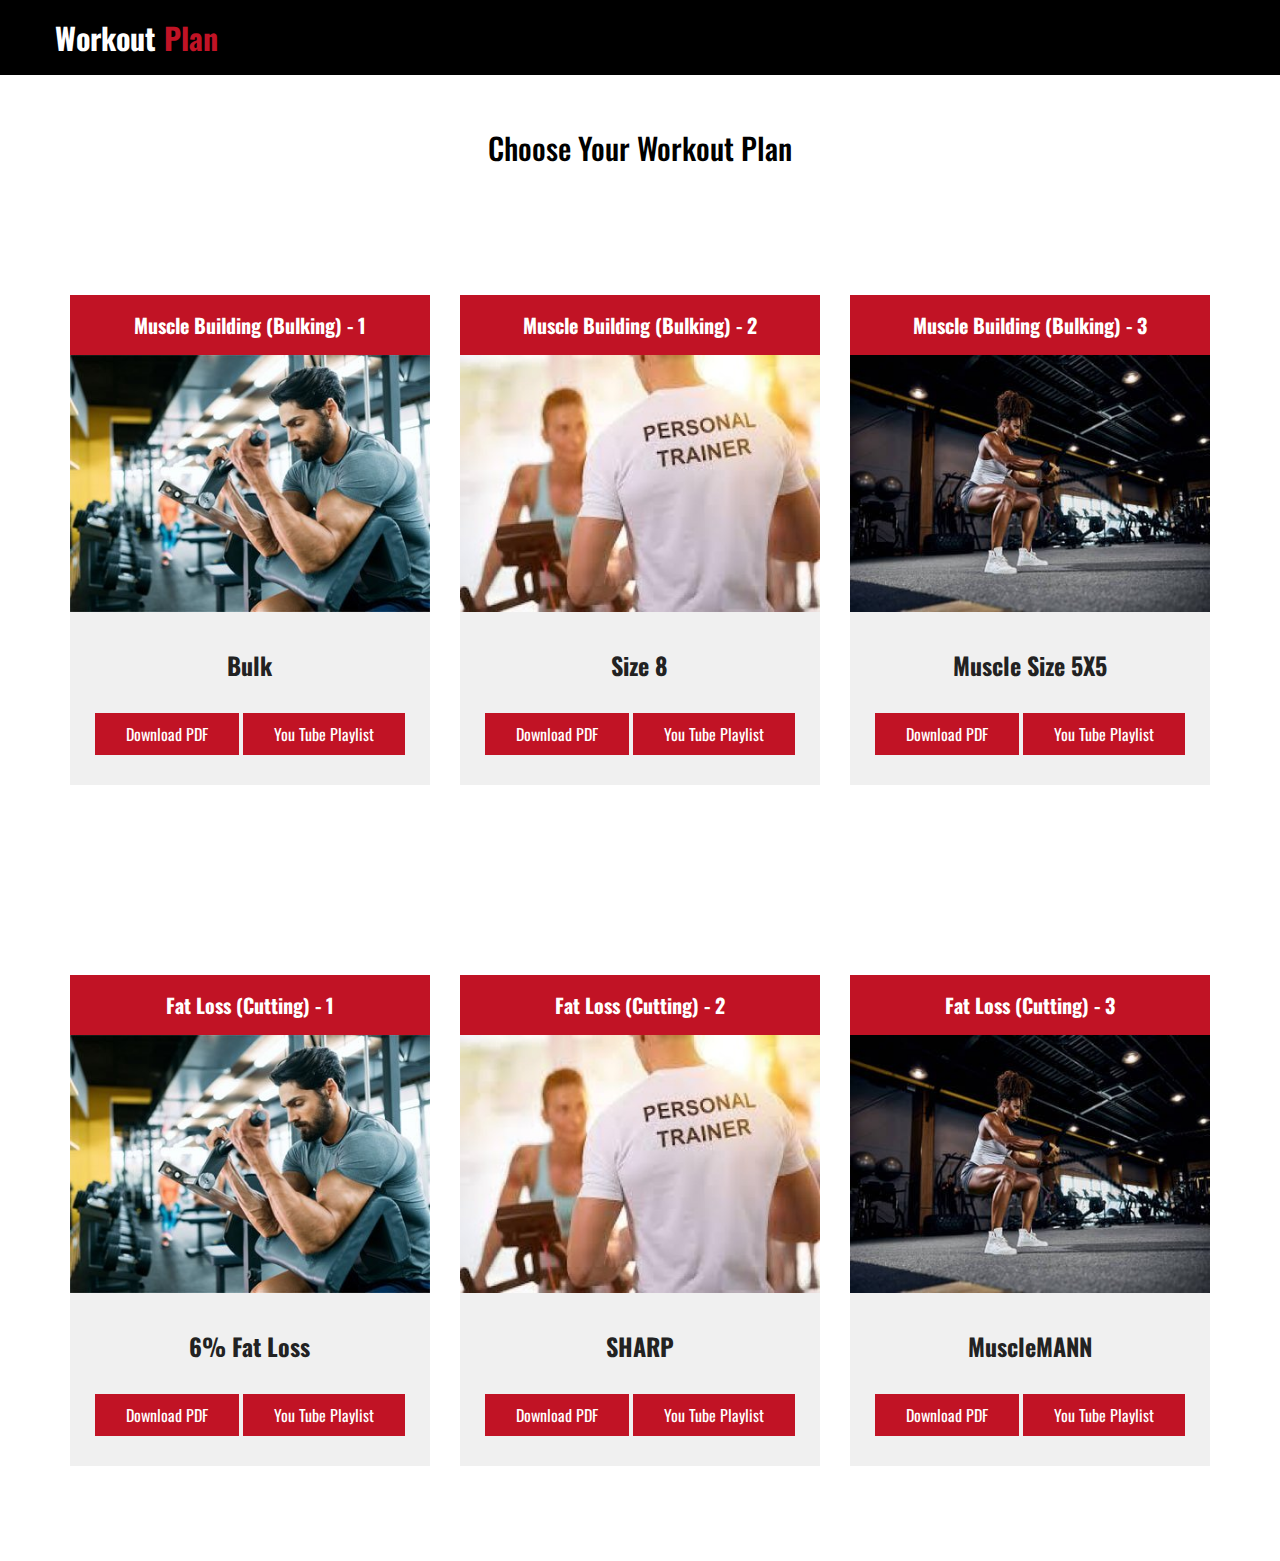
<file: workoutPlan.html>
<!DOCTYPE html>
<html lang="en">
<head>
    <meta charset="UTF-8">
    <meta name="viewport" content="width=device-width, initial-scale=1.0">
    <title>Minakshi Gym Workout Plan</title>
    <link rel="stylesheet" type="text/css" href="css/style.css">


</head>
<body>

    <header>
        <div class="container">
            <div class="logo">
                 <a href="">Workout <span>Plan</span></a>
            </div>
        </div>
   </header>

    <section class="price-package" id="price">
        <div class="container">
            <h2><br>Choose Your Workout Plan<br><br><br></h2><div class="content">
                    <div class="box wow bounceInUp">
                          <div class="inner">
                                 <div class="price-tag">
                                    Muscle Building (Bulking) - 1
                                 </div>
                                 <div class="img">
                                      <img src="images/price1.jpg" alt="price" />
                                 </div>
                                 <div class="text">
                                       <h3>Bulk</h3>
                                       <a href="https://drive.google.com/file/d/1RmZXinX1MSndxz7NunzvJf_nhOjIW-Hk/view?usp=drive_link" class="btn" target="_blank">Download PDF</a>
                                       <a href="https://www.youtube.com/playlist?list=PLzAxZvZTHSup7kB1YbR9LJqkl6ciPWuRg&jct=TpzX5FFdz0GuHQJLnXm8XnMUor4CEw" class="btn" target="_blank">You Tube Playlist</a>
                                 </div>
                          </div>
                    </div>
                    <div class="box wow bounceInUp" data-wow-delay="0.2s">
                          <div class="inner">
                                 <div class="price-tag">
                                     Muscle Building (Bulking) - 2
                                 </div>
                                 <div class="img">
                                      <img src="images/price2.jpeg" alt="price" />
                                 </div>
                                 <div class="text">
                                       <h3>Size 8</h3>
                                       <a href="https://drive.google.com/file/d/1YP9wOq1gQTe5OUuH7JNSci-iDbfTnynX/view?usp=drive_link" class="btn" target="_blank">Download PDF</a>
                                       <a href="https://www.youtube.com/playlist?list=PLzAxZvZTHSuoFNgqbS-V46wokOgLKJUVo&jct=JGRZnq0f-naeMEzrv-_i-bmgNDoGOw" class="btn" target="_blank">You Tube Playlist</a>
                                 </div>
                          </div>
                    </div>
                    <div class="box wow bounceInUp" data-wow-delay="0.4s">
                          <div class="inner">
                                 <div class="price-tag">
                                    Muscle Building (Bulking) - 3
                                 </div>
                                 <div class="img">
                                      <img src="images/price3.jpg" alt="price" />
                                 </div>
                                 <div class="text" id ="beastMode">
                                       <h3>Muscle Size 5X5</h3>
                                       <a href="https://drive.google.com/file/d/1ahvcLnaTJIXe6GDFI4N1B5x3kK7-LNtQ/view?usp=drive_link" class="btn" target="_blank">Download PDF</a>
                                       <a href="https://youtube.com/playlist?list=PLPEuMohpXw6cByv_lhzteEXfNnGVkFaNt&si=crG9SD_TsdHBHCPl" class="btn" target="_blank">You Tube Playlist</a>
                                 </div>
                          </div>
                    </div>
              </div>
        </div>
    </section>

    <section class="price-package" id="price">
        <div class="container">
            <div class="content">
                    <div class="box wow bounceInUp">
                          <div class="inner">
                                 <div class="price-tag">
                                    Fat Loss (Cutting) - 1
                                 </div>
                                 <div class="img">
                                      <img src="images/price1.jpg" alt="price" />
                                 </div>
                                 <div class="text">
                                       <h3>6% Fat Loss</h3>
                                       <a href="https://drive.google.com/file/d/1nKKbi6aFIVeWRxnqOzNyiXkEjOI9mO_7/view?usp=drive_link" class="btn" target="_blank">Download PDF</a>
                                       <a href="https://www.youtube.com/playlist?list=PLzAxZvZTHSuoAZcPOGq4Wwbz3hkaEkNfs&jct=qVYxHnaNWJKu1jT7aqGfvvPU4nTwoA" target="_blank" class="btn">You Tube Playlist</a>
                                 </div>
                          </div>
                    </div>
                    <div class="box wow bounceInUp" data-wow-delay="0.2s">
                          <div class="inner">
                                 <div class="price-tag">
                                    Fat Loss (Cutting) - 2
                                 </div>
                                 <div class="img">
                                      <img src="images/price2.jpeg" alt="price" />
                                 </div>
                                 <div class="text">
                                       <h3>SHARP</h3>
                                       <a href="https://drive.google.com/file/d/1z6QUAaHFfeIbPd9TvlNpx4H-PPszYbfZ/view?usp=drive_link" class="btn" target="_blank">Download PDF</a>
                                       <a href="https://www.youtube.com/playlist?list=PLzAxZvZTHSuqm63gM1jgOxAOs-7N8xgjN&jct=qDRiVYHhubHc10UlwMdkiz-m2ImXzg" class="btn" target="_blank">You Tube Playlist</a>
                                 </div>
                          </div>
                    </div>
                    <div class="box wow bounceInUp" data-wow-delay="0.4s">
                          <div class="inner">
                                 <div class="price-tag">
                                    Fat Loss (Cutting) - 3
                                 </div>
                                 <div class="img">
                                      <img src="images/price3.jpg" alt="price" />
                                 </div>  
                                 <div class="text">
                                       <h3>MuscleMANN</h3>
                                       <a href="https://drive.google.com/file/d/18nZ8HtXU0CbV26JHk9JznFnjNiQeAy9-/view?usp=drive_link" class="btn" target="_blank">Download PDF</a>
                                       <a href="https://www.youtube.com/playlist?list=PLzAxZvZTHSuqT7z7h0J16dyUBKy6_RzC0&jct=JR3ncMyzMIvdE6jIcR20oLAw_mEVew" class="btn" target="_blank">You Tube Playlist</a>
                                 </div>
                          </div>
                    </div>
              </div>
        </div>
    </section>

</body>
</html>
</file>
<file: css/style2.css>
body {
    background-color: #f2f2f2;
    font-family: Arial, sans-serif;
    margin: 0;
    padding: 0;
  }
  
  .container {
    max-width: 400px;
    margin: 50px auto;
    padding: 20px;
    background-color: #fff;
    border-radius: 5px;
    box-shadow: 0 2px 5px rgba(0, 0, 0, 0.1);
    text-align: center;
  }
  
  h1 {
    color: #333;
  }
  
  .input-container {
    margin-bottom: 10px;
    text-align: left;
  }
  
  input[type="number"] {
    width: 100%;
    padding: 10px;
    border: 1px solid #ccc;
    border-radius: 5px;
    box-sizing: border-box;
  }
  
  button {
    background-color: #4caf50;
    color: #fff;
    border: none;
    padding: 10px 20px;
    border-radius: 5px;
    cursor: pointer;
  }
  
  #result {
    margin-top: 20px;
    font-weight: bold;
  }
  /* @codewithcurious.com */
  
  body {
    background-color: #f2f2f2;
    font-family: Arial, sans-serif;
    margin: 0;
    padding: 0;
  }
  
  .container {
    max-width: 400px;
    margin: 50px auto;
    padding: 20px;
    background-color: #fff;
    border-radius: 5px;
    box-shadow: 0 2px 5px rgba(0, 0, 0, 0.1);
    text-align: center;
  }
  
  h1 {
    color: #333;
  }
  
  .input-container {
    margin-bottom: 10px;
    text-align: left;
  }
  
  input[type="number"] {
    width: 100%;
    padding: 10px;
    border: 1px solid #ccc;
    border-radius: 5px;
    box-sizing: border-box;
  }
  
  button {
    background-color: #4caf50;
    color: #fff;
    border: none;
    padding: 10px 20px;
    border-radius: 5px;
    cursor: pointer;
  }
  
  #result {
    margin-top: 20px;
    font-weight: bold;
  }
</file>
<file: css/style.css>
@import url('https://fonts.googleapis.com/css?family=Oswald:300,400,500,600,700&display=swap');
@import url('https://stackpath.bootstrapcdn.com/font-awesome/4.7.0/css/font-awesome.min.css');
@import url('https://fonts.googleapis.com/css?family=Open+Sans&display=swap');

body{
	margin:0;
	padding:0;
	overflow-x: hidden;
}

*{
	box-sizing: border-box;
	margin:0;
	padding:0;
	font-family: 'Oswald', sans-serif;
}

/*Header*/

header{
	position:fixed;
	left: 0px;
	top:0px;
	width: 100%;
	z-index: 10;
	background-color: #000000;
	padding:15px 15px;
}
header .container{
	-webkit-display: flex;
	display: flex;
	justify-content: space-between;
	align-items: center;
}

header .logo a{
	font-size: 30px;
	text-decoration: none;
	color:#ffffff;
	font-weight: 700;
}
header .logo a span{
	color:#c11325;
}
header .nav{
	position: fixed;
	background-color: #c11325;
	width: 280px;
	top:0;
	right:0;
	height: 100%;
	z-index: 99;
	padding:100px 0px 15px; 
	-webkit-transform: translateX(100%);
	transform: translateX(100%);
	-webkit-transition: transform .5s ease;
    transition: transform .5s ease;
}
header .nav.open{
	-webkit-transform: translateX(0);
	transform: translateX(0);
}
header .nav ul{
	list-style: none;
	margin:0;
	padding:0px;
}
header .nav ul li{
display: block;
}
header .nav ul li a{
	text-decoration: none;
	font-size: 30px;
	font-weight: 400;
    color:#ffffff;
    display: block;
    position: relative;
    padding:10px 30px;
}
header .nav ul li a.active::before{
	content: '';
	position: absolute;
	left:0px;
	top:0px;
	height: 100%;
	width:100%;
	background-color:#000000;
	opacity:.2;
	-webkit-transition: width .5s ease;
	transition: width .5s ease;
	z-index: -1;
}
header .nav ul li a::before{
	content: '';
	position: absolute;
	left:0px;
	top:0px;
	height: 100%;
	width:0px;
	background-color:#000000;
	opacity:.2;
	-webkit-transition: width .5s ease;
	transition: width .5s ease;
	z-index: -1;
}
header .nav ul li a:hover::before{
	width: 100%;
}
header .ham-burger{
	display: inline-block;
	position: relative;
	z-index: 100;
}
header .ham-burger span{
	height: 3px;
	margin-bottom:8px;
	display: block;
	background-color:#ffffff;
	width:30px;
	-webkit-transition: transform .5s ease;
	transition: transform .5s ease;
}
header .ham-burger span:nth-child(1){
	transform-origin: left top;
}
header .ham-burger span:nth-child(2){
	transform-origin: left bottom;
}

header .ham-burger.active span:nth-child(1){
	-webkit-transform: rotate(45deg) translateY(-6px);
	transform: rotate(45deg) translateY(-6px);
}
header .ham-burger.active span:nth-child(2){
	-webkit-transform: rotate(-45deg) translateY(6px);
	transform: rotate(-45deg) translateY(6px)
}

.container{
	max-width: 1170px;
	margin: auto;
}

/*Home section*/
.home{
	height: 100vh;
	background-image: url('../images/home.jpg');
	background-size: cover;
	padding:15px;
	-webkit-display: flex;
	display: flex;
	position: relative;
}
.home .go-down{
  position: absolute;
  bottom: 50px;
  width: 26px;
  height:40px;
  border:1px solid #ffffff;
  display: block;
  border-radius:4px;
  text-align: center;
  left:50%;
  margin-left: -13px;
}
.home .go-down .fa{
	color:#ffffff;
	-webkit-animation: goDown 1s ease infinite;
	animation: goDown 1s ease infinite;
}
@-webkit-keyframes goDown{
	0%{transform: translateY(0);opacity:.5}
	100%{transform: translateY(10px);}
}
@keyframes goDown{
	0%{transform: translateY(0);opacity:.5}
	100%{transform: translateY(10px);}
}
.home .container{
  -webkit-display: flex;
  display: flex;
  flex-direction: column;
  flex-grow: 1;
}

.home h1{
	color:#ffffff;
	font-size: 60px;
	font-weight: 700;
	text-transform: uppercase;
	margin:0;
}

.home h1 span{
	color:#c11325;;
}


/*About section*/

.about{
	padding:80px 0px;
	background-color:#ffffff;
}

.about .content{ 
 -webkit-display: flex;
 display: flex;
}
.about .content .box{
	flex:0 0 33.33%;
	max-width: 33.33%;
	padding:15px;
}
.about .content .box .inner{
	background-color:#222222;
}
.about .content .box:nth-child(2) .inner{
	background-color: #c11325;
}
.about .content .box .inner .img img{
	width: 100%;
}
.about .content .box .inner .text{
	padding:30px;
}

.about .content .box .inner .text h4{
  font-size: 20px;
  margin:0;
  padding: 0px 0px 15px;
  font-weight: 500;
  color:#ffffff;
 text-transform: capitalize;
  text-align: center;
}
.about .content .box .inner .text p{
	font-size: 15px;
	line-height:20px;
	color:#ffffff;
	text-align: center;
	margin:0;
	font-family: 'Open Sans', sans-serif;
}


/*Service Section*/
.service{
	padding:80px 0px;
	background-color: #c11325;
}

.service .content{
	-webkit-display:flex;
	display:flex;
}

.service .content .box{
	flex:0 0 50%;
	max-width: 50%;
	padding:15px;
}

.service .content .text h2{
	font-size: 30px;
	font-weight: 500;
	color:#ffffff;
	padding:0px 0px 20px;
}

.service .content .text p{
    font-size: 15px;
	line-height:20px;
	color:#ffffff;
	margin:0;
	padding:0px 0px 20px;
	font-family: 'Open Sans', sans-serif;
}

.service .content .text .btn{
	padding:8px 30px;
	background-color: #222222;
	color:#ffffff;
	text-decoration: none;
	display: inline-block;
	border:1px solid transparent;
	cursor: pointer;
	-webkit-transition: all .5s ease;
	transition: all .5s ease;
}

.service .content .text .btn:hover{
	border:1px solid #ffffff;
	color:#ffffff;
	background-color: transparent;
}
.service .content .accordian-container{
	margin-bottom: 5px;
}
.service .content .accordian-container .head{
	background-color:rgba(0,0,0,0.2);
	position: relative;
	padding:12px 15px;
	cursor: pointer;
}
.service .content .accordian-container .head .fa{
	position: absolute;
	right: 10px;
	top:13px;
	color:#ffffff;
	height:30px;
	width: 30px;
	text-align: center;
	line-height: 30px;
	color:#ffffff;
	border-radius: 50%;
}
.service .content .accordian-container .head h4{
  font-size: 20px;
  margin:0;
  padding:0;
  font-weight: 500;
  color: #ffffff;
  text-transform: capitalize;
}
.service .content .accordian-container.active .head{
  background-color: #222222;	
}
.service .content .accordian-container .body{
	display: none;
	padding:15px;
	background-color: #222222;
	border-top:1px solid #333333;
}

.service .content .accordian-container:nth-child(1) .body{
	display: block;
}
.service .content .accordian-container .body p{
    font-size: 15px;
	line-height:20px;
	color:#ffffff;
	margin:0;
	padding:0;
	font-family: 'Open Sans', sans-serif;	
}


/*Classes Section*/

.classes{
	padding:80px 0px 50px;
	background-color: #ffffff;
}

.classes .content{
	-webkit-display: flex;
	display: flex;
}

.classes .content .box{
	padding:15px;
	flex:0 0 50%;
	max-width: 50%;
}

.classes .content .img img{
	width: 100%;
	-webkit-transform: rotateY(180deg);
	transform: rotateY(180deg);
}

.classes .content .text h2{
    font-size: 30px;
    font-weight: 500;
    color: #000000;
    padding: 0px 0px 20px;
}

.classes .content .text p{
	font-size: 15px;
    line-height: 20px;
    color: #000000;
    margin: 0;
    padding: 0px 0px 30px;
    font-family: 'Open Sans', sans-serif;
}

.classes .content .class-items .item{
	margin-bottom: 30px;
	display: flex;
}
.classes .content .class-items .item:nth-child(1){
 background-color: #222222;
}
.classes .content .class-items .item:nth-child(2){
 background-color: #c11325;
}
.classes .content .class-items .item .item-text{
	padding: 15px;
	display: flex;
	flex-direction: column;
	justify-content: center;
}
.classes .content .class-items .item .item-text,
.classes .content .class-items .item .item-img{
	flex:0 0 50%;
	max-width: 50%;
	position: relative;
}

.classes .content .class-items .item .item-img img{
 width: 100%;
 display: block;
}
.classes .content .class-items .item .item-img .price{
	position: absolute;
	height: 50px;
	width: 60px;
	font-size:20px;
	font-weight: 500; 
	color:#ffffff;
	text-align: center;
	line-height: 50px;
}
.classes .content .class-items .item:nth-child(1) .item-img .price{
 background-color: #c11325;
 left:0;
 top:0;
}
.classes .content .class-items .item:nth-child(2) .item-img .price{
 background-color: #222222;
 right:0;
 top:0;
}
.classes .content .class-items .item .item-text h4{
	font-size: 20px;
    margin: 0;
    padding: 0px 0px 15px;
    font-weight: 500;
    color: #ffffff;
    text-transform: capitalize;
    text-align: left;
}

.classes .content .class-items .item .item-text p{
	font-size: 15px;
    line-height: 20px;
    color: #ffffff;
    text-align:left;
    margin: 0;
    padding:0 0 20px;
    font-family: 'Open Sans', sans-serif;
}
.classes .content .class-items .item .item-text a{
 font-size: 16px;
 text-decoration: none;
 display: inline-block;
}

.classes .content .class-items .item .item-text a{
	color:#ffffff;
}




/*Start Today Section*/
.start-today{
	background-color: #222222;
}

.start-today .content{
	-webkit-display: flex;
	display: flex;
	align-items: center;
}

.start-today .content .box{
	flex:0 0 50%;
	max-width: 50%;
	padding:0px 15px;
}

.start-today .content .img img{
	width: 100%;
	display: block;
}

.start-today .content .text h2{
	font-size: 30px;
    font-weight: 500;
    color: #ffffff;
    padding: 0px 0px 20px;
}

.start-today .content .text p{
	font-size: 15px;
    line-height: 20px;
    color: #ffffff;
    margin: 0;
    padding: 0px 0px 20px;
    font-family: 'Open Sans', sans-serif;
}

.start-today .content .text .btn{
	padding: 8px 30px;
    background-color: #c11325;
    color: #ffffff;
    text-decoration: none;
    display: inline-block;
    border: 1px solid transparent;
    cursor: pointer;
    -webkit-transition: all .5s ease;
    transition: all .5s ease;
}

.start-today .content .text .btn:hover{
	color:#ffffff;
	border-color: #ffffff;
	background-color: transparent;
}




/*Class Schedule Section*/
.schedule{
	padding:80px 0px;
}

.schedule .content{
	-webkit-display: flex;
	display: flex;
}

.schedule .content .box{
	flex:0 0 50%;
	max-width: 100%;
	padding:15px;
}

.schedule .content .text h2{
   font-size: 30px;
    font-weight: 500;
    color: #000000;
    padding: 0px 0px 20px;
}

.schedule .content .text p{
	font-size: 15px;
    line-height: 20px;
    color: #222222;
    margin: 0;
    padding: 0px 0px 20px;
    font-family: 'Open Sans', sans-serif;
}
.schedule .content .text img{
	width: 100%;
	transform: rotateY(180deg);
}

.schedule .content .timing .table{
	width: 100%;
	border-collapse: collapse;
}

.schedule .content .timing .table td{
	border:1px solid #dfdfdf;
	padding: 8px;
	font-size: 15px;
	text-align: center;
	color:#222222;
}

.schedule .content .timing .table tr:nth-child(even) td.day{
	background-color: #222222;
}
.schedule .content .timing .table tr:nth-child(odd) td.day{
	background-color: #444444;
}
.schedule .content .timing .table tr:nth-child(1) td.day{
	background-color: #c11325;
}
.schedule .content .timing .table tr td.day{
	color:#ffffff;
	border-color:transparent;
}


/*Gallery Section*/

.gallery .content{
	-webkit-display: flex;
	display: flex;
	flex-wrap: wrap;
}

.gallery .content .box{
	flex:0 0 50%; /* Restored to original 50% */
	max-width: 50%; /* Restored to original 50% */
}

.gallery .content .box img{
	display: block;
	width: 100%;
	-webkit-filter: grayscale(100%);
	filter: grayscale(100%);
	-webkit-transition: all .5s ease;
	transition: all .5s ease;
	transform: none; /* Removed scaling transformation */
}

.gallery .content .box img:hover{
	-webkit-filter: grayscale(0%);
	filter: grayscale(0%);
	transform: none; /* Removed scaling transformation */
}

.gallery h2{
	font-size: 30px;
    font-weight: 500;
    color: #000000;
    padding: 0px 0px 20px;
    text-align: center;
}



/*Price Section*/

.price-package{
	padding: 80px 0px;
	background-color: #ffffff;
}
.price-package h2{
	font-size: 30px;
	font-weight: 500;
	color:#000000;
	padding: 0px 0px 20px;
	text-align: center;
}

.price-package .title-p{
 font-size: 15px;
 line-height: 20px;
 color:#222222;
 margin:0;
 text-align: center;
 padding:0 20% 50px;
 font-family: 'Open-sans', sans-serif;
}

.price-package .content{
	-webkit-display: flex;
	display: flex;
}
.price-package .content .box{
	flex:0 0 33.33%;
	max-width: 33.33%;
	padding: 15px;
}
.price-package .content .box .inner{
	background-color: #f0f0f0;
}
.price-package .content .box .inner .price-tag{
	padding: 15px;
	font-size: 20px;
	background-color: #c11325;
	color:#ffffff;
	text-align: center;
	font-weight: 700;
}
.price-package .content .box .inner .text{
	padding:30px 15px;
	text-align: center;
}
.price-package .content .box .inner .text h3{
	font-size: 24px;
	color:#222222;
	margin:0;
	padding:0px 0px 20px;
	font-weight: 700;
}
.price-package .content .box .inner .text p{
 font-size: 15px;
 line-height: 20px;
 color:#222222;
 margin:0;
 text-align: center;
 padding:0 0 5px;
 font-family: 'Open-sans', sans-serif;	
}
.price-package .content .box .inner .text .btn{
    padding: 8px 30px;
    background-color: #c11325;
    color: #ffffff;
    text-decoration: none;
    display: inline-block;
    border: 1px solid transparent;
    cursor: pointer;
    -webkit-transition: all .5s ease;
    transition: all .5s ease;
    margin-top: 10px;
}
.price-package .content .box .inner .text .btn:hover{
	border-color:#222222;
	color:#222222;
	background-color: transparent;
}
.price-package .content .box .inner .img img{
	width: 100%;
}



/*Contact Section*/

.contact{
	padding:80px 0px;
	background-color: #222222;
}

.contact .content{
	-webkit-display: flex;
	display: flex;
}

.contact .content .box{
	flex:0 0 50%;
	max-width: 50%;
	padding: 15px;
}

.contact .content .form input,
.contact .content .form textarea{
 height: 45px;
 width: 100%;
 padding:6px 12px;
 margin-bottom: 25px;
 background-color: transparent;
 border:1px solid #ffffff;
 font-family: 'Open-sans',sans-serif;
 color:#ffffff;
}
.contact .content .form input:focus,
.contact .content .form textarea:focus{
 outline: none;
}
.contact .content .form input::placeholder,
.contact .content .form textarea::placeholder{
	color:#ffffff;
}
.contact .content .form textarea{
	height: 100px;
}

.contact .content .form button{
	border:none;
	outline: none;
	box-shadow: none;
	height: 45px;
	padding:0px 50px;
	border:1px solid transparent;
	background-color: #c11325;
	color:#ffffff;
	font-size: 15px;
	transition: all .5s ease;
	cursor: pointer;
}
.contact .content .form button:hover{
	background-color:transparent;
	color:#ffffff; 
    border-color:#ffffff;
}

.contact .content .text h2{
	font-size: 30px;
    font-weight: 500;
    color: #c11325;
    padding: 0px 0px 20px;
}
.contact .content .text p{
    font-size: 15px;
    line-height: 20px;
    color: #ffffff;
    margin: 0;
    padding: 0px 0px 30px;
    font-family: 'Open-sans', sans-serif;
}

.contact .content .text .info ul{
	list-style: none;
	padding:0;
	margin:0;
}

.contact .content .text .info li{
	display: block;
	margin-bottom: 15px;
	color:#ffffff;
	font-size: 15px;
	letter-spacing: 1px;
	position: relative;
	padding-left: 40px;
	font-family: 'Open-Sans',sans-serif;
}
.contact .content .text .info li span{
	display: inline-block;
	position: absolute;
	left:0px;
	top:0px;
	font-size: 20px;
	color:#c11325;
}
.contact .content .text .social {
	padding-top: 30px;
}
.contact .content .text .social a{
	height: 40px;
	width: 40px;
	line-height: 40px;
	text-align: center;
	background-color: #c11325;
    text-decoration: none;	
    display: inline-block;
    margin-right: 10px;
    transition: all .5s ease;
    border:1px solid transparent;
} 

.contact .content .text .social a:hover{
	background-color: transparent;
    border-color: #ffffff;
}

.contact .content .text .social a span{
	color:#ffffff;
	font-size: 20px;
}

.contact .content .text .copy{
	border-top:1px solid #333333;
	margin-top: 30px;
	padding-top: 20px;
	color:#c5c5c5;
	font-size: 15px;
}




/*Responsive*/

/*if screen width is less than or equal to 991px then*/
@media(max-width: 991px){
   .home{
   	background-position: center;
   }
  .classes .content{
  	flex-wrap: wrap;
  }
 .classes .content .box {
    flex: 0 0 100%;
    max-width: 100%;
}
.classes .content .img{
	display: none;
}
.start-today .content .box{
	padding:15px;
}
}

/*if screen width is less than or equal to 767px then*/
@media(max-width: 767px){
  .home h1{
      font-size: 40px;
  }
  .about .content{
  	 flex-wrap: wrap;
  }
  .about .content .box {
    flex: 0 0 100%;
    max-width: 100%;
}
.service .content{
	flex-wrap: wrap;
}
.service .content .box {
    flex: 0 0 100%;
    max-width: 100%;
}
.classes .content .class-items .item{
	flex-wrap: wrap;
}
.classes .content .class-items .item .item-text, 
.classes .content .class-items .item .item-img {
    flex: 0 0 100%;
    max-width: 100%;
}
.schedule .content{
	flex-wrap: wrap;
}
.schedule .content .box{
flex: 0 0 100%;
    max-width: 100%;	
}
.start-today .content{
	flex-wrap: wrap;
}
.start-today .content .box {
    flex: 0 0 100%;
    max-width: 100%;
  }
 .gallery .content{
  flex-wrap: wrap;
 }
.gallery .content .box {
    flex: 0 0 100%;
    max-width: 100%;
}
.price-package .content{
	flex-wrap: wrap;
}
.price-package .content .box {
    flex: 0 0 100%;
    max-width: 100%;
}
.contact .content{
	flex-wrap: wrap;
}
.contact .content .box {
    flex: 0 0 100%;
    max-width: 100%;
}
}

/*if screen width is less than or equal to 550px then*/
@media(max-width: 550px){
  .home h1{
      font-size: 30px;
  }
}

  
  .button-33 {
	background-color: #adb2af;
	border-radius: 100px;
	box-shadow: rgba(139, 187, 44, 0.2) 0 -25px 18px -14px inset,rgba(44, 187, 99, .15) 0 1px 2px,rgba(44, 187, 99, .15) 0 2px 4px,rgba(44, 187, 99, .15) 0 4px 8px,rgba(44, 187, 99, .15) 0 8px 16px,rgba(44, 187, 99, .15) 0 16px 32px;
	color: rgb(160, 168, 160);
	cursor: pointer;
	display: inline-block;
	font-family: CerebriSans-Regular,-apple-system,system-ui,Roboto,sans-serif;
	padding: 7px 20px;
	text-align: center;
	text-decoration: none;
	transition: all 250ms;
	border: 0;
	font-size: 16px;
	user-select: none;
	-webkit-user-select: none;
	touch-action: manipulation;
  }
  
  .button-33:hover {
	box-shadow: rgba(190, 62, 48, 0.35) 0 -25px 18px -14px inset,rgba(216, 81, 71, 0.25) 0 1px 2px,rgba(230, 40, 40, 0.25) 0 2px 4px,rgba(227, 29, 29, 0.25) 0 4px 8px,rgba(228, 41, 41, 0.25) 0 8px 16px,rgba(231, 31, 31, 0.25) 0 16px 32px;
	transform: scale(1.05) rotate(-1deg);
  }
</file>
